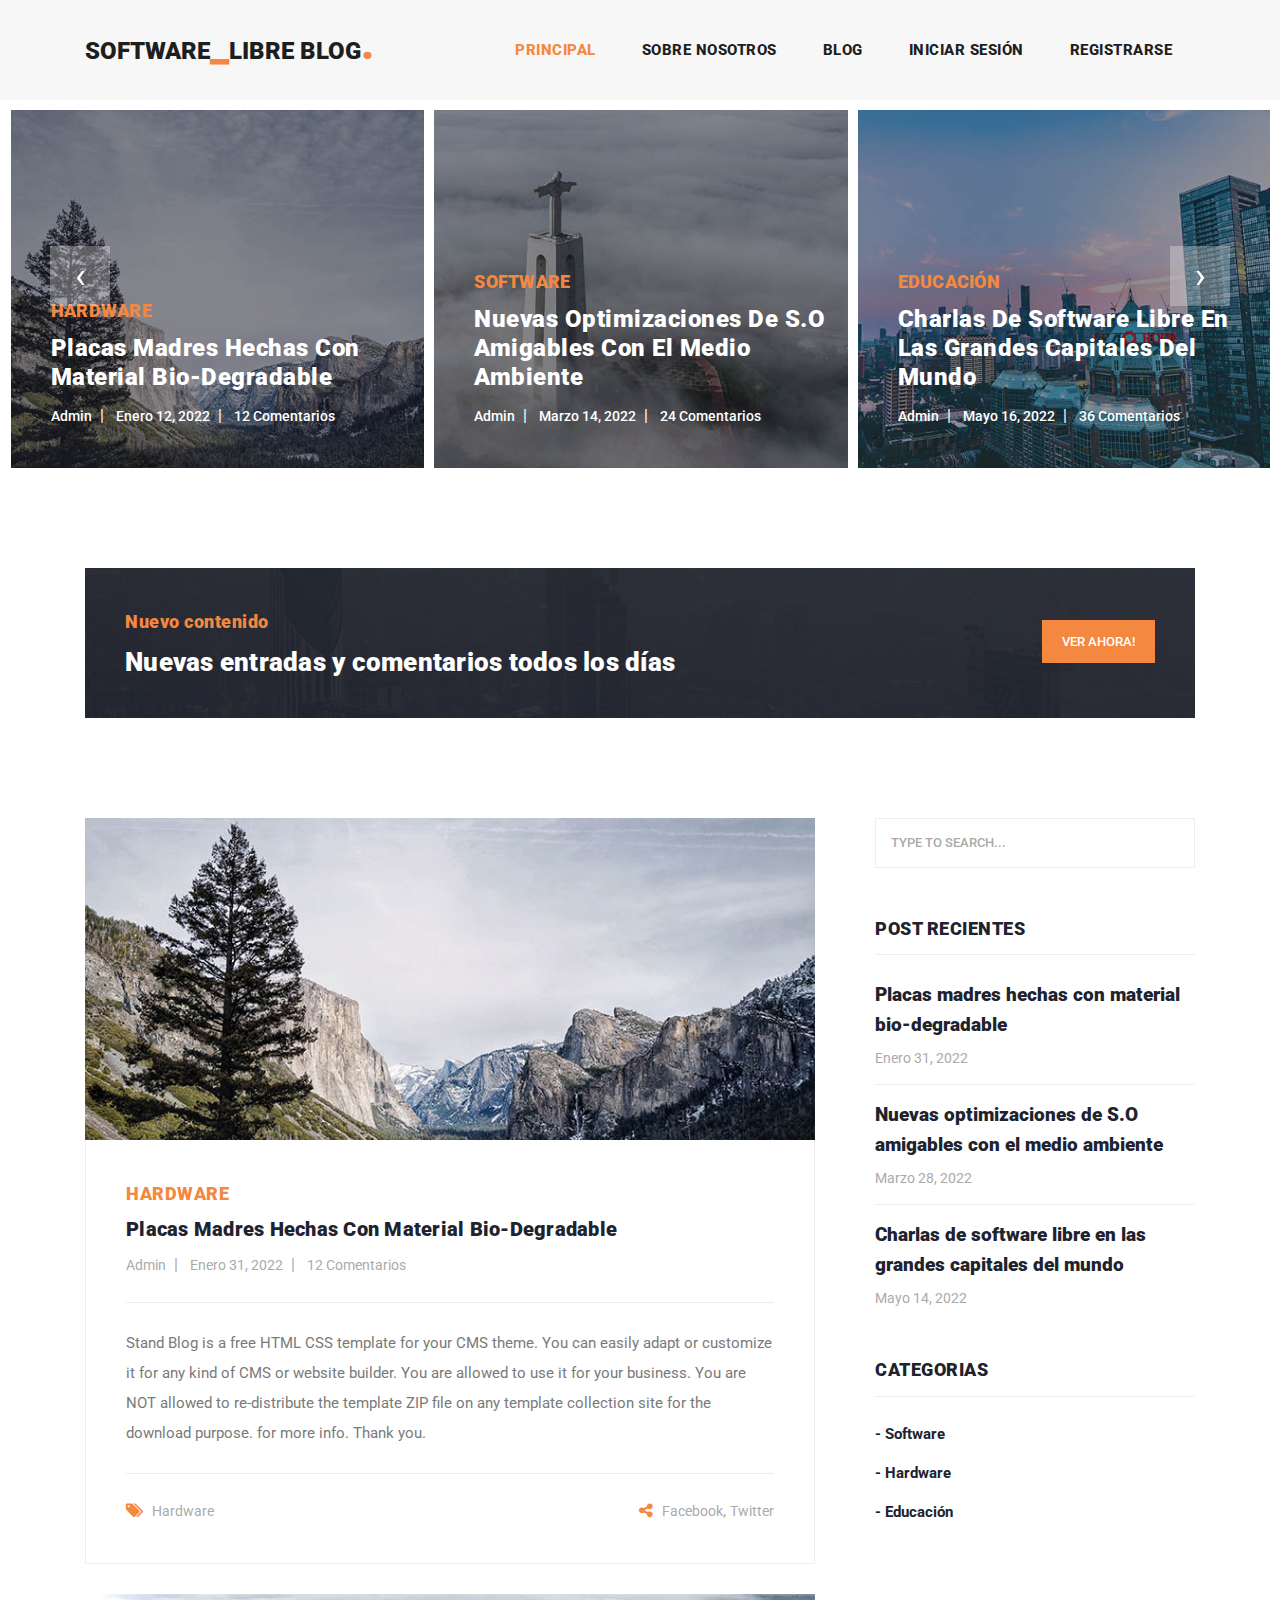
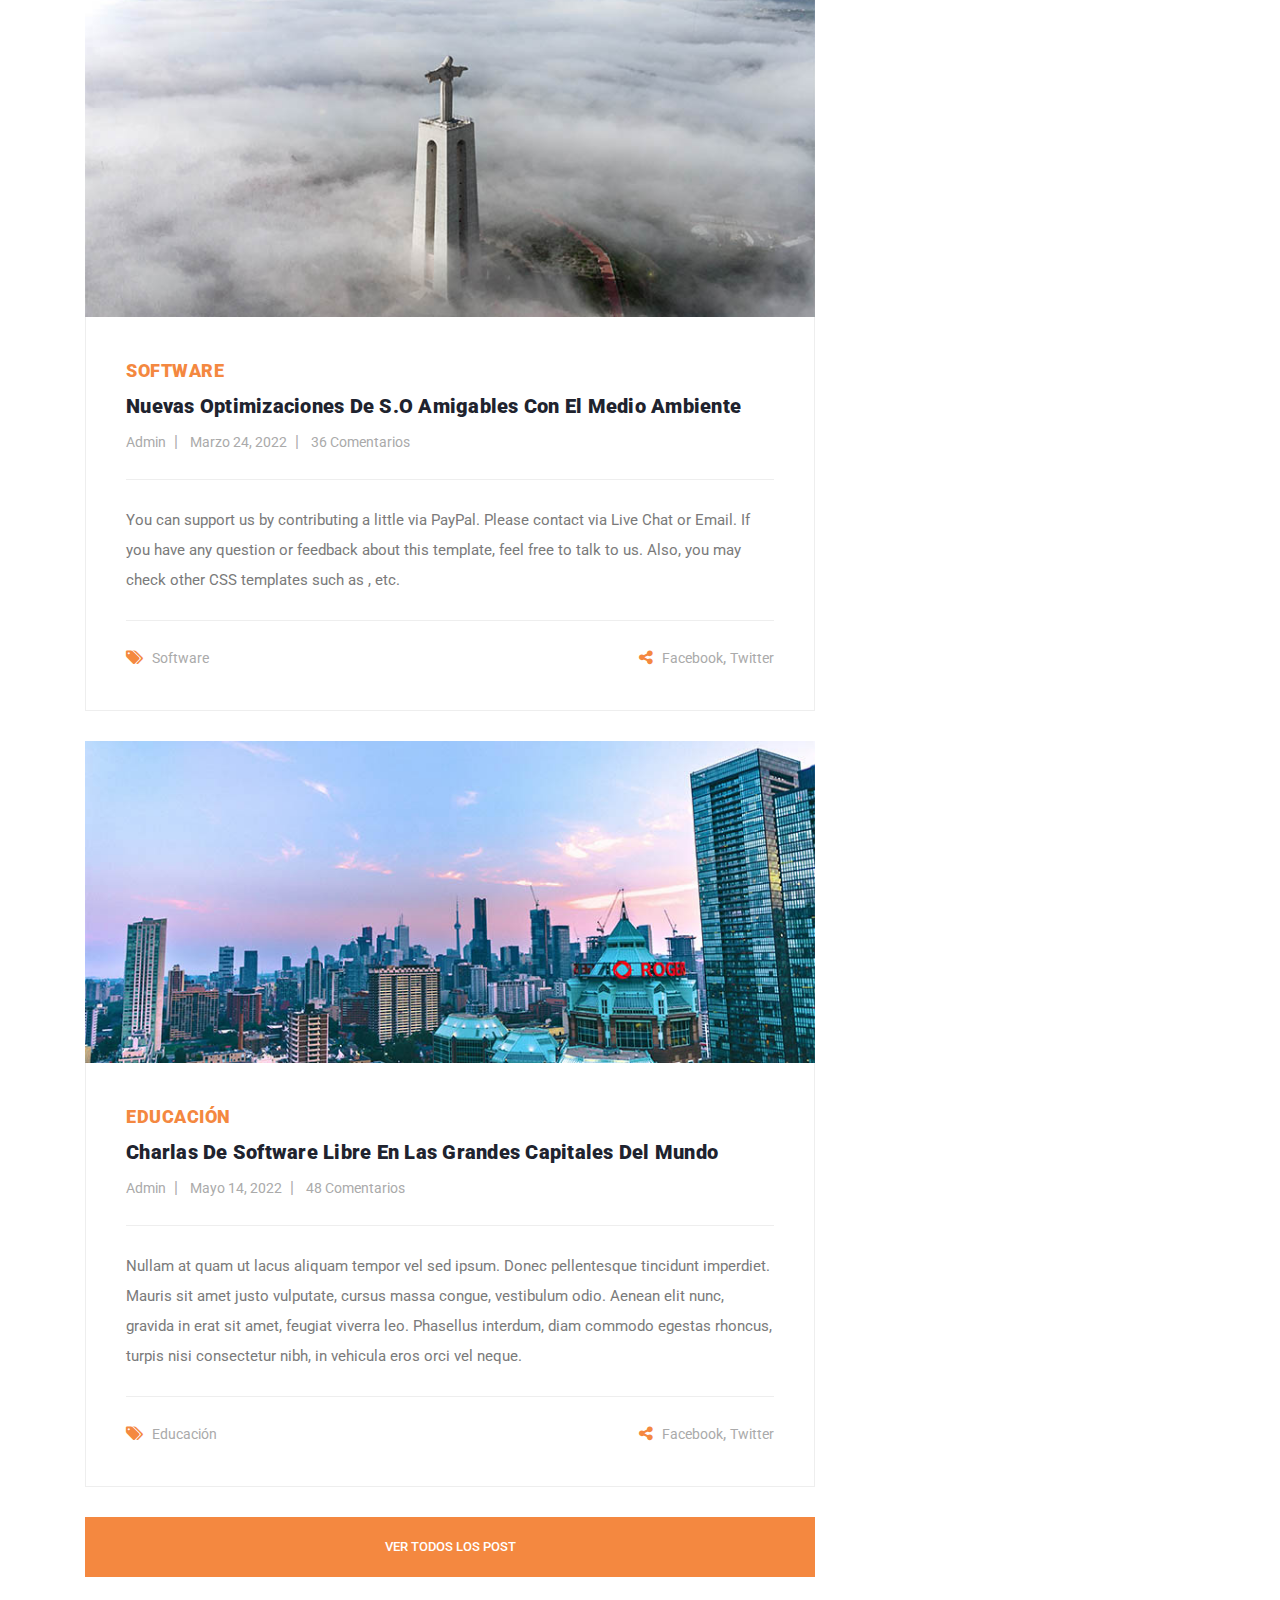
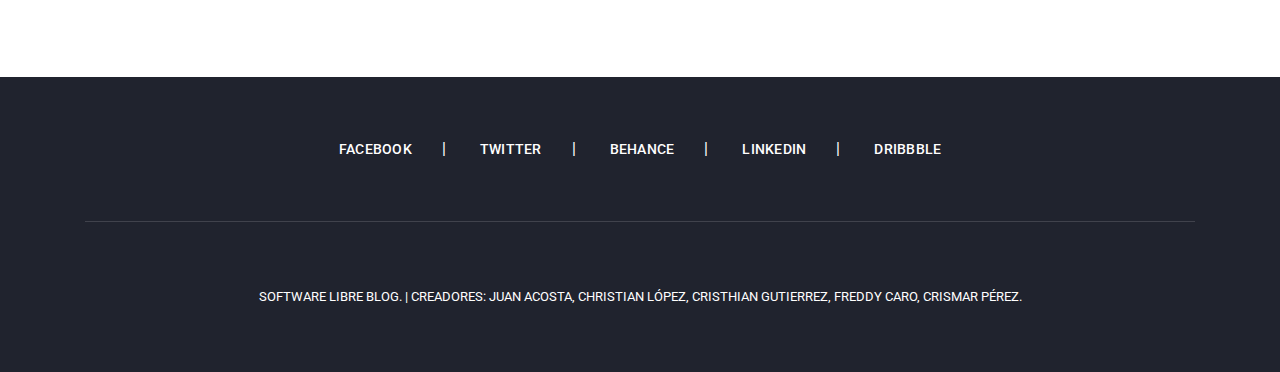
<file: index.html>
<!DOCTYPE html>
<html lang="es">

  <head>

    <meta charset="utf-8">
    <meta name="viewport" content="width=device-width, initial-scale=1, shrink-to-fit=no">
    <meta name="description" content="">
    <meta name="author" content="BLOG SL">
    <link href="https://fonts.googleapis.com/css?family=Roboto:100,100i,300,300i,400,400i,500,500i,700,700i,900,900i&display=swap" rel="stylesheet">

    <title>Software Libre Blog</title>

    <!-- Bootstrap core CSS -->
    <link href="vendor/bootstrap/css/bootstrap.min.css" rel="stylesheet">


    <!-- Additional CSS Files -->
    <link rel="stylesheet" href="assets/css/fontawesome.css">
    <link rel="stylesheet" href="assets/css/templatemo-stand-blog.css">
    <link rel="stylesheet" href="assets/css/owl.css">

  </head>

  <body>

    <!-- ***** Preloader Start ***** -->
    <div id="preloader">
        <div class="jumper">
            <div></div>
            <div></div>
            <div></div>
        </div>
    </div>  
    <!-- ***** Preloader End ***** -->

    <!-- Header -->
    <header class="">
      <nav class="navbar navbar-expand-lg">
        <div class="container">
          <a class="navbar-brand" href="index.html"><h2>Software<em>_</em>Libre Blog<em>.</em></h2></a>
          <button class="navbar-toggler" type="button" data-toggle="collapse" data-target="#navbarResponsive" aria-controls="navbarResponsive" aria-expanded="false" aria-label="Toggle navigation">
            <span class="navbar-toggler-icon"></span>
          </button>
          <div class="collapse navbar-collapse" id="navbarResponsive">
            <ul class="navbar-nav ml-auto">
              <li class="nav-item active">
                <a class="nav-link" href="index.html">Principal
                  <span class="sr-only">(current)</span>
                </a>
              </li> 
              <li class="nav-item">
                <a class="nav-link" href="about.html">Sobre Nosotros</a>
              </li>
              <li class="nav-item">
                <a class="nav-link" href="blog.html">Blog</a>
              </li>
              <li class="nav-item">
                <a class="nav-link" href="login/login.php">Iniciar sesión</a>
              </li>
              <li class="nav-item">
                <a class="nav-link" href="login/registro.php">Registrarse</a>
              </li>
            </ul>
          </div>
        </div>
      </nav>
    </header>

    <!-- Page Content -->
    <!-- Banner Starts Here -->
    <div class="main-banner header-text">
      <div class="container-fluid">
        <div class="owl-banner owl-carousel">
          <div class="item">
            <img src="assets/images/banner-item-01.jpg" alt="">
            <div class="item-content">
              <div class="main-content">
                <div class="meta-category">
                  <span>Hardware</span>
                </div>
                <a href="post-details.html"><h4>Placas madres hechas con material bio-degradable</h4></a>
                <ul class="post-info">
                  <li><a href="#">Admin</a></li>
                  <li><a href="#">Enero 12, 2022</a></li>
                  <li><a href="#">12 Comentarios</a></li>
                </ul>
              </div>
            </div>
          </div>
          <div class="item">
            <img src="assets/images/banner-item-02.jpg" alt="">
            <div class="item-content">
              <div class="main-content">
                <div class="meta-category">
                  <span>Software</span>
                </div>
                <a href="post-details.html"><h4>Nuevas optimizaciones de S.O amigables con el medio ambiente</h4></a>
                <ul class="post-info">
                  <li><a href="#">Admin</a></li>
                  <li><a href="#">Marzo 14, 2022</a></li>
                  <li><a href="#">24 Comentarios</a></li>
                </ul>
              </div>
            </div>
          </div>
          <div class="item">
            <img src="assets/images/banner-item-03.jpg" alt="">
            <div class="item-content">
              <div class="main-content">
                <div class="meta-category">
                  <span>Educación</span>
                </div>
                <a href="post-details.html"><h4>Charlas de software libre en las grandes capitales del mundo</h4></a>
                <ul class="post-info">
                  <li><a href="#">Admin</a></li>
                  <li><a href="#">Mayo 16, 2022</a></li>
                  <li><a href="#">36 Comentarios</a></li>
                </ul>
              </div>
            </div>
          </div> 
          <div class="item">
            <img src="assets/images/banner-item-06.jpg" alt="">
            <div class="item-content">
              <div class="main-content">
                <div class="meta-category">
                  <span>Sistemas</span>
                </div>
                <a href="post-details.html"><h4>Nueva actualización de Linux</h4></a>
                <ul class="post-info">
                  <li><a href="#">Admin</a></li>
                  <li><a href="#">Enero 26, 2023</a></li>
                  <li><a href="#">72 Comentarios</a></li>
                </ul>
              </div>
            </div>
          </div>
        </div>
      </div>
    </div>
    <!-- Banner Ends Here -->

    <section class="call-to-action">
      <div class="container">
        <div class="row">
          <div class="col-lg-12">
            <div class="main-content">
              <div class="row">
                <div class="col-lg-8">
                  <span>Nuevo contenido</span>
                  <h4>Nuevas entradas y comentarios todos los días</h4>
                </div>
                <div class="col-lg-4">
                  <div class="main-button">
                    <a rel="nofollow" href="blog.html" target="_parent">Ver ahora!</a>
                  </div>
                </div>
              </div>
            </div>
          </div>
        </div>
      </div>
    </section>


    <section class="blog-posts">
      <div class="container">
        <div class="row">
          <div class="col-lg-8">
            <div class="all-blog-posts">
              <div class="row">
                <div class="col-lg-12">
                  <div class="blog-post">
                    <div class="blog-thumb">
                      <img src="assets/images/blog-post-01.jpg" alt="">
                    </div>
                    <div class="down-content">
                      <span>Hardware</span>
                      <a href="post-details.html"><h4>Placas madres hechas con material bio-degradable</h4></a>
                      <ul class="post-info">
                        <li><a href="#">Admin</a></li>
                        <li><a href="#">Enero 31, 2022</a></li>
                        <li><a href="#">12 Comentarios</a></li>
                      </ul>
                      <p>Stand Blog is a free HTML CSS template for your CMS theme. You can easily adapt or customize it for any kind of CMS or website builder. You are allowed to use it for your business. You are NOT allowed to re-distribute the template ZIP file on any template collection site for the download purpose. for more info. Thank you.</p>
                      <div class="post-options">
                        <div class="row">
                          <div class="col-6">
                            <ul class="post-tags">
                              <li><i class="fa fa-tags"></i></li>
                              <li><a href="#">Hardware</a></li>
                            </ul>
                          </div>
                          <div class="col-6">
                            <ul class="post-share">
                              <li><i class="fa fa-share-alt"></i></li>
                              <li><a href="#">Facebook</a>,</li>
                              <li><a href="#"> Twitter</a></li>
                            </ul>
                          </div>
                        </div>
                      </div>
                    </div>
                  </div>
                </div>
                <div class="col-lg-12">
                  <div class="blog-post">
                    <div class="blog-thumb">
                      <img src="assets/images/blog-post-02.jpg" alt="">
                    </div>
                    <div class="down-content">
                      <span>Software</span>
                      <a href="post-details.html"><h4>Nuevas optimizaciones de S.O amigables con el medio ambiente</h4></a>
                      <ul class="post-info">
                        <li><a href="#">Admin</a></li>
                        <li><a href="#">Marzo 24, 2022</a></li>
                        <li><a href="#">36 Comentarios</a></li>
                      </ul>
                      <p>You can support us by contributing a little via PayPal. Please contact via Live Chat or Email. If you have any question or feedback about this template, feel free to talk to us. Also, you may check other CSS templates such as , etc.</p>
                      <div class="post-options">
                        <div class="row">
                          <div class="col-6">
                            <ul class="post-tags">
                              <li><i class="fa fa-tags"></i></li>
                              <li><a href="#">Software</a></li>
                            </ul>
                          </div>
                          <div class="col-6">
                            <ul class="post-share">
                              <li><i class="fa fa-share-alt"></i></li>
                              <li><a href="#">Facebook</a>,</li>
                              <li><a href="#">Twitter</a></li>
                            </ul>
                          </div>
                        </div>
                      </div>
                    </div>
                  </div>
                </div>
                <div class="col-lg-12">
                  <div class="blog-post">
                    <div class="blog-thumb">
                      <img src="assets/images/blog-post-03.jpg" alt="">
                    </div>
                    <div class="down-content">
                      <span>Educación</span>
                      <a href="post-details.html"><h4>Charlas de software libre en las grandes capitales del mundo</h4></a>
                      <ul class="post-info">
                        <li><a href="#">Admin</a></li>
                        <li><a href="#">Mayo 14, 2022</a></li>
                        <li><a href="#">48 Comentarios</a></li>
                      </ul>
                      <p>Nullam at quam ut lacus aliquam tempor vel sed ipsum. Donec pellentesque tincidunt imperdiet. Mauris sit amet justo vulputate, cursus massa congue, vestibulum odio. Aenean elit nunc, gravida in erat sit amet, feugiat viverra leo. Phasellus interdum, diam commodo egestas rhoncus, turpis nisi consectetur nibh, in vehicula eros orci vel neque.</p>
                      <div class="post-options">
                        <div class="row">
                          <div class="col-6">
                            <ul class="post-tags">
                              <li><i class="fa fa-tags"></i></li>
                              <li><a href="#">Educación</a></li>
                            </ul>
                          </div>
                          <div class="col-6">
                            <ul class="post-share">
                              <li><i class="fa fa-share-alt"></i></li>
                              <li><a href="#">Facebook</a>,</li>
                              <li><a href="#">Twitter</a></li>
                            </ul>
                          </div>
                        </div>
                      </div>
                    </div>
                  </div>
                </div>
                <div class="col-lg-12">
                  <div class="main-button">
                    <a href="blog.html">Ver todos los post</a>
                  </div>
                </div>
              </div>
            </div>
          </div>
          <div class="col-lg-4">
            <div class="sidebar">
              <div class="row">
                <div class="col-lg-12">
                  <div class="sidebar-item search">
                    <form id="search_form" name="gs" method="GET" action="#">
                      <input type="text" name="q" class="searchText" placeholder="type to search..." autocomplete="on">
                    </form>
                  </div>
                </div>
                <div class="col-lg-12">
                  <div class="sidebar-item recent-posts">
                    <div class="sidebar-heading">
                      <h2>Post Recientes</h2>
                    </div>
                    <div class="content">
                      <ul>
                        <li><a href="post-details.html">
                          <h5>Placas madres hechas con material bio-degradable</h5>
                          <span>Enero 31, 2022</span>
                        </a></li>
                        <li><a href="post-details.html">
                          <h5>Nuevas optimizaciones de S.O amigables con el medio ambiente</h5>
                          <span>Marzo 28, 2022</span>
                        </a></li>
                        <li><a href="post-details.html">
                          <h5>Charlas de software libre en las grandes capitales del mundo</h5>
                          <span>Mayo 14, 2022</span>
                        </a></li>
                      </ul>
                    </div>
                  </div>
                </div>
                <div class="col-lg-12">
                  <div class="sidebar-item categories">
                    <div class="sidebar-heading">
                      <h2>Categorias</h2>
                    </div>
                    <div class="content">
                      <ul>
                        <li><a href="#">- Software</a></li>
                        <li><a href="#">- Hardware</a></li>
                        <li><a href="#">- Educación</a></li>
                      </ul>
                    </div>
                  </div>
                </div>
                
              </div>
            </div>
          </div>
        </div>
      </div>
    </section>

    
    <footer>
      <div class="container">
        <div class="row">
          <div class="col-lg-12">
            <ul class="social-icons">
              <li><a href="#">Facebook</a></li>
              <li><a href="#">Twitter</a></li>
              <li><a href="#">Behance</a></li>
              <li><a href="#">Linkedin</a></li>
              <li><a href="#">Dribbble</a></li>
            </ul>
          </div>
          <div class="col-lg-12">
            <div class="copyright-text">
              <p>Software Libre Blog.
                    
                | Creadores: Juan Acosta, Christian López, Cristhian Gutierrez, Freddy Caro, Crismar Pérez.</a></p>
            </div>
          </div>
        </div>
      </div>
    </footer>

    <!-- Bootstrap core JavaScript -->
    <script src="vendor/jquery/jquery.min.js"></script>
    <script src="vendor/bootstrap/js/bootstrap.bundle.min.js"></script>

    <!-- Additional Scripts -->
    <script src="assets/js/custom.js"></script>
    <script src="assets/js/owl.js"></script>
    <script src="assets/js/slick.js"></script>
    <script src="assets/js/isotope.js"></script>
    <script src="assets/js/accordions.js"></script>

    <script language = "text/Javascript"> 
      cleared[0] = cleared[1] = cleared[2] = 0; //set a cleared flag for each field
      function clearField(t){                   //declaring the array outside of the
      if(! cleared[t.id]){                      // function makes it static and global
          cleared[t.id] = 1;  // you could use true and false, but that's more typing
          t.value='';         // with more chance of typos
          t.style.color='#fff';
          }
      }
    </script>

  </body>
</html>
</file>
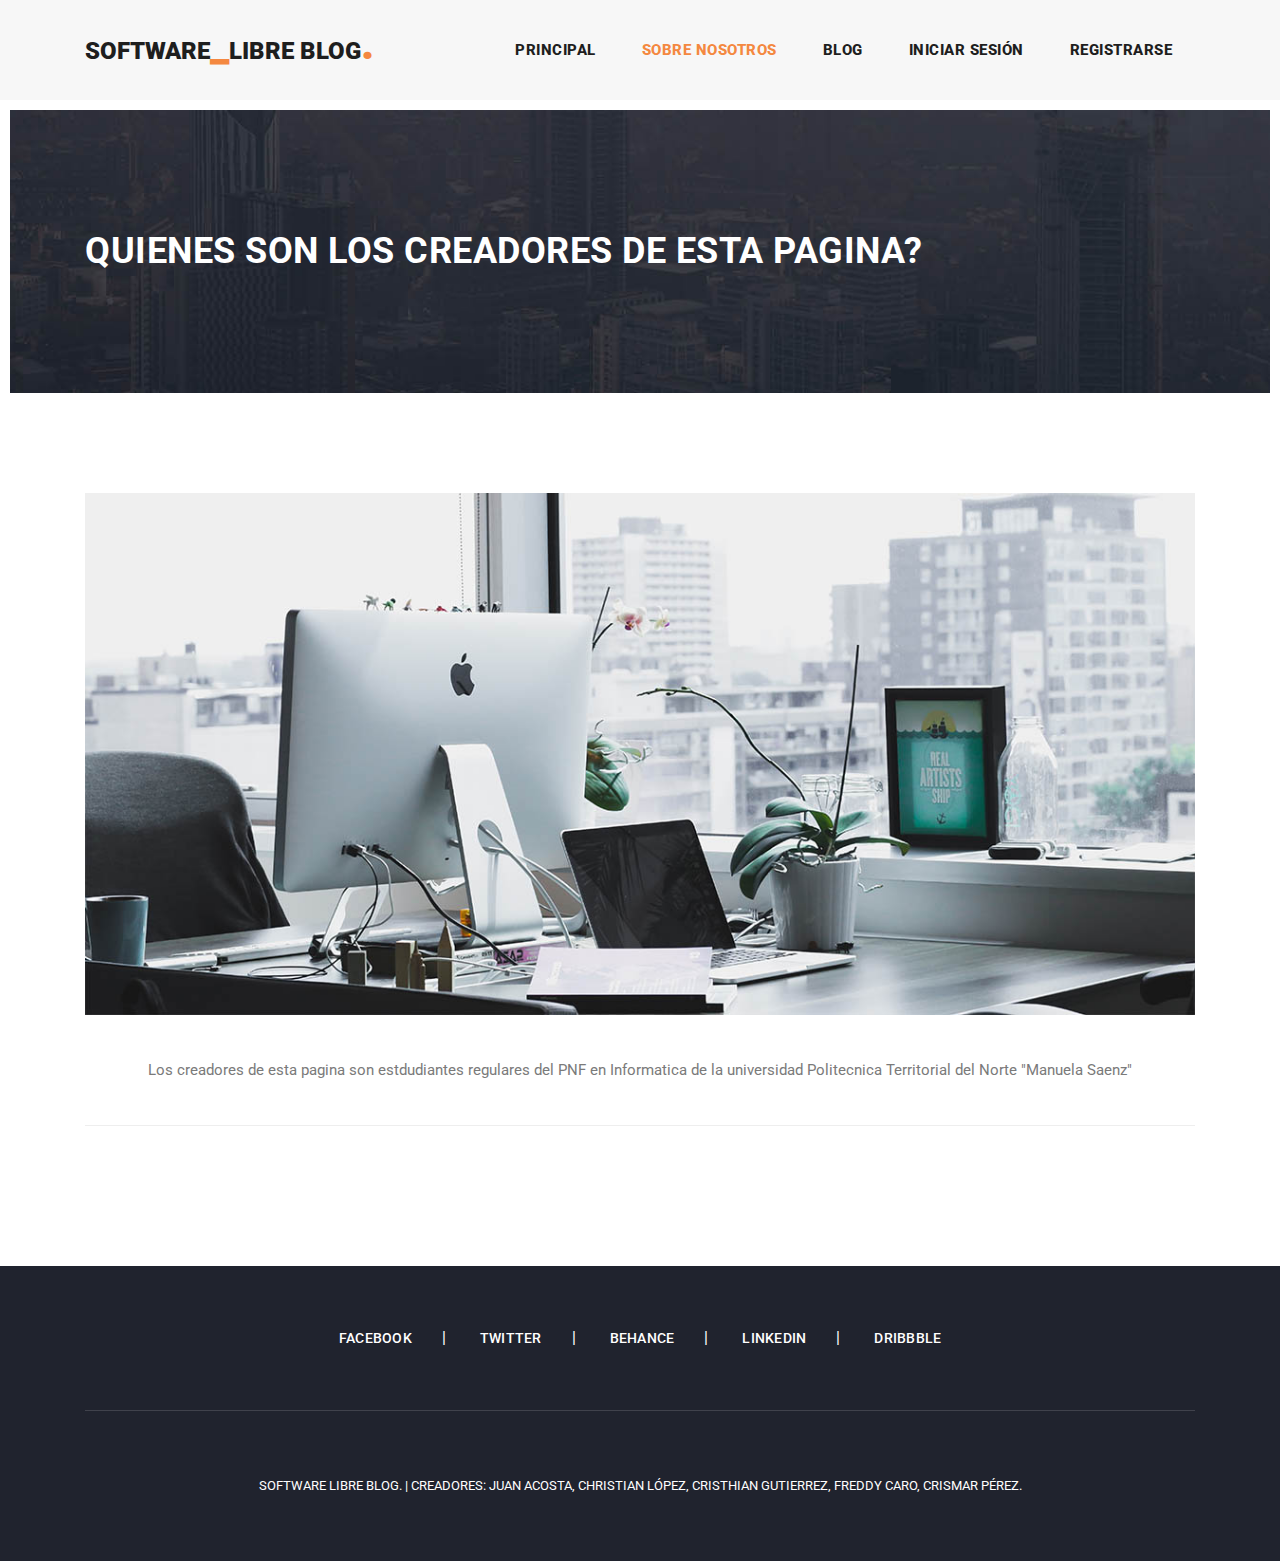
<file: about.html>
<!DOCTYPE html>
<html lang="en">

  <head>

    <meta charset="utf-8">
    <meta name="viewport" content="width=device-width, initial-scale=1, shrink-to-fit=no">
    <meta name="description" content="">
    <meta name="author" content="BLOG SL">
    <link href="https://fonts.googleapis.com/css?family=Roboto:100,100i,300,300i,400,400i,500,500i,700,700i,900,900i&display=swap" rel="stylesheet">

    <title>Blog software libre</title>

    <!-- Bootstrap core CSS -->
    <link href="vendor/bootstrap/css/bootstrap.min.css" rel="stylesheet">


    <!-- Additional CSS Files -->
    <link rel="stylesheet" href="assets/css/fontawesome.css">
    <link rel="stylesheet" href="assets/css/templatemo-stand-blog.css">
    <link rel="stylesheet" href="assets/css/owl.css">

  </head>

  <body>

    <!-- ***** Preloader Start ***** -->
    <div id="preloader">
        <div class="jumper">
            <div></div>
            <div></div>
            <div></div>
        </div>
    </div>  
    <!-- ***** Preloader End ***** -->

    <!-- Header -->
    <header class="">
      <nav class="navbar navbar-expand-lg">
        <div class="container">
          <a class="navbar-brand" href="index.html"><h2>Software<em>_</em>Libre Blog<em>.</em></h2></a>
          <button class="navbar-toggler" type="button" data-toggle="collapse" data-target="#navbarResponsive" aria-controls="navbarResponsive" aria-expanded="false" aria-label="Toggle navigation">
            <span class="navbar-toggler-icon"></span>
          </button>
          <div class="collapse navbar-collapse" id="navbarResponsive">
            <ul class="navbar-nav ml-auto">
              <li class="nav-item">
                <a class="nav-link" href="index.html">Principal
                  <span class="sr-only">(current)</span>
                </a>
              </li> 
              <li class="nav-item active">
                <a class="nav-link" href="about.html">Sobre Nosotros</a>
              </li>
              <li class="nav-item">
                <a class="nav-link" href="blog.html">Blog</a>
              </li>
              <li class="nav-item">
                <a class="nav-link" href="login/login.html">Iniciar sesión</a>
              </li>
              <li class="nav-item">
                <a class="nav-link" href="login/registro.php">Registrarse</a>
              </li>
            </ul>
          </div>
        </div>
      </nav>
    </header>

    <!-- Page Content -->
    <!-- Banner Starts Here -->
    <div class="heading-page header-text">
      <section class="page-heading">
        <div class="container">
          <div class="row">
            <div class="col-lg-12">
              <div class="text-content">
      
                <h2>Quienes son los creadores de esta pagina?</h2>
              </div>
            </div>
          </div>
        </div>
      </section>
    </div>
    
    <!-- Banner Ends Here -->


    <section class="about-us">
      <div class="container">
      	
        <div class="row">
          <div class="col-lg-12">
            <img src="assets/images/about-us.jpg" alt="">
            <p> Los creadores de esta pagina son estdudiantes regulares del PNF en Informatica de la universidad Politecnica Territorial del Norte "Manuela Saenz"</p>
          </div>
        </div>
        
  
    
    </section>

    
    <footer>
      <div class="container">
        <div class="row">
          <div class="col-lg-12">
            <ul class="social-icons">
              <li><a href="#">Facebook</a></li>
              <li><a href="#">Twitter</a></li>
              <li><a href="#">Behance</a></li>
              <li><a href="#">Linkedin</a></li>
              <li><a href="#">Dribbble</a></li>
            </ul>
          </div>
          <div class="col-lg-12">
            <div class="copyright-text">
              <p>Software Libre Blog.
                    
                | Creadores: Juan Acosta, Christian López, Cristhian Gutierrez, Freddy Caro, Crismar Pérez.</a></p>
            </div>
          </div>
        </div>
      </div>
    </footer>

    <!-- Bootstrap core JavaScript -->
    <script src="vendor/jquery/jquery.min.js"></script>
    <script src="vendor/bootstrap/js/bootstrap.bundle.min.js"></script>

    <!-- Additional Scripts -->
    <script src="assets/js/custom.js"></script>
    <script src="assets/js/owl.js"></script>
    <script src="assets/js/slick.js"></script>
    <script src="assets/js/isotope.js"></script>
    <script src="assets/js/accordions.js"></script>

    <script language = "text/Javascript"> 
      cleared[0] = cleared[1] = cleared[2] = 0; //set a cleared flag for each field
      function clearField(t){                   //declaring the array outside of the
      if(! cleared[t.id]){                      // function makes it static and global
          cleared[t.id] = 1;  // you could use true and false, but that's more typing
          t.value='';         // with more chance of typos
          t.style.color='#fff';
          }
      }
    </script>

  </body>
</html>
</file>
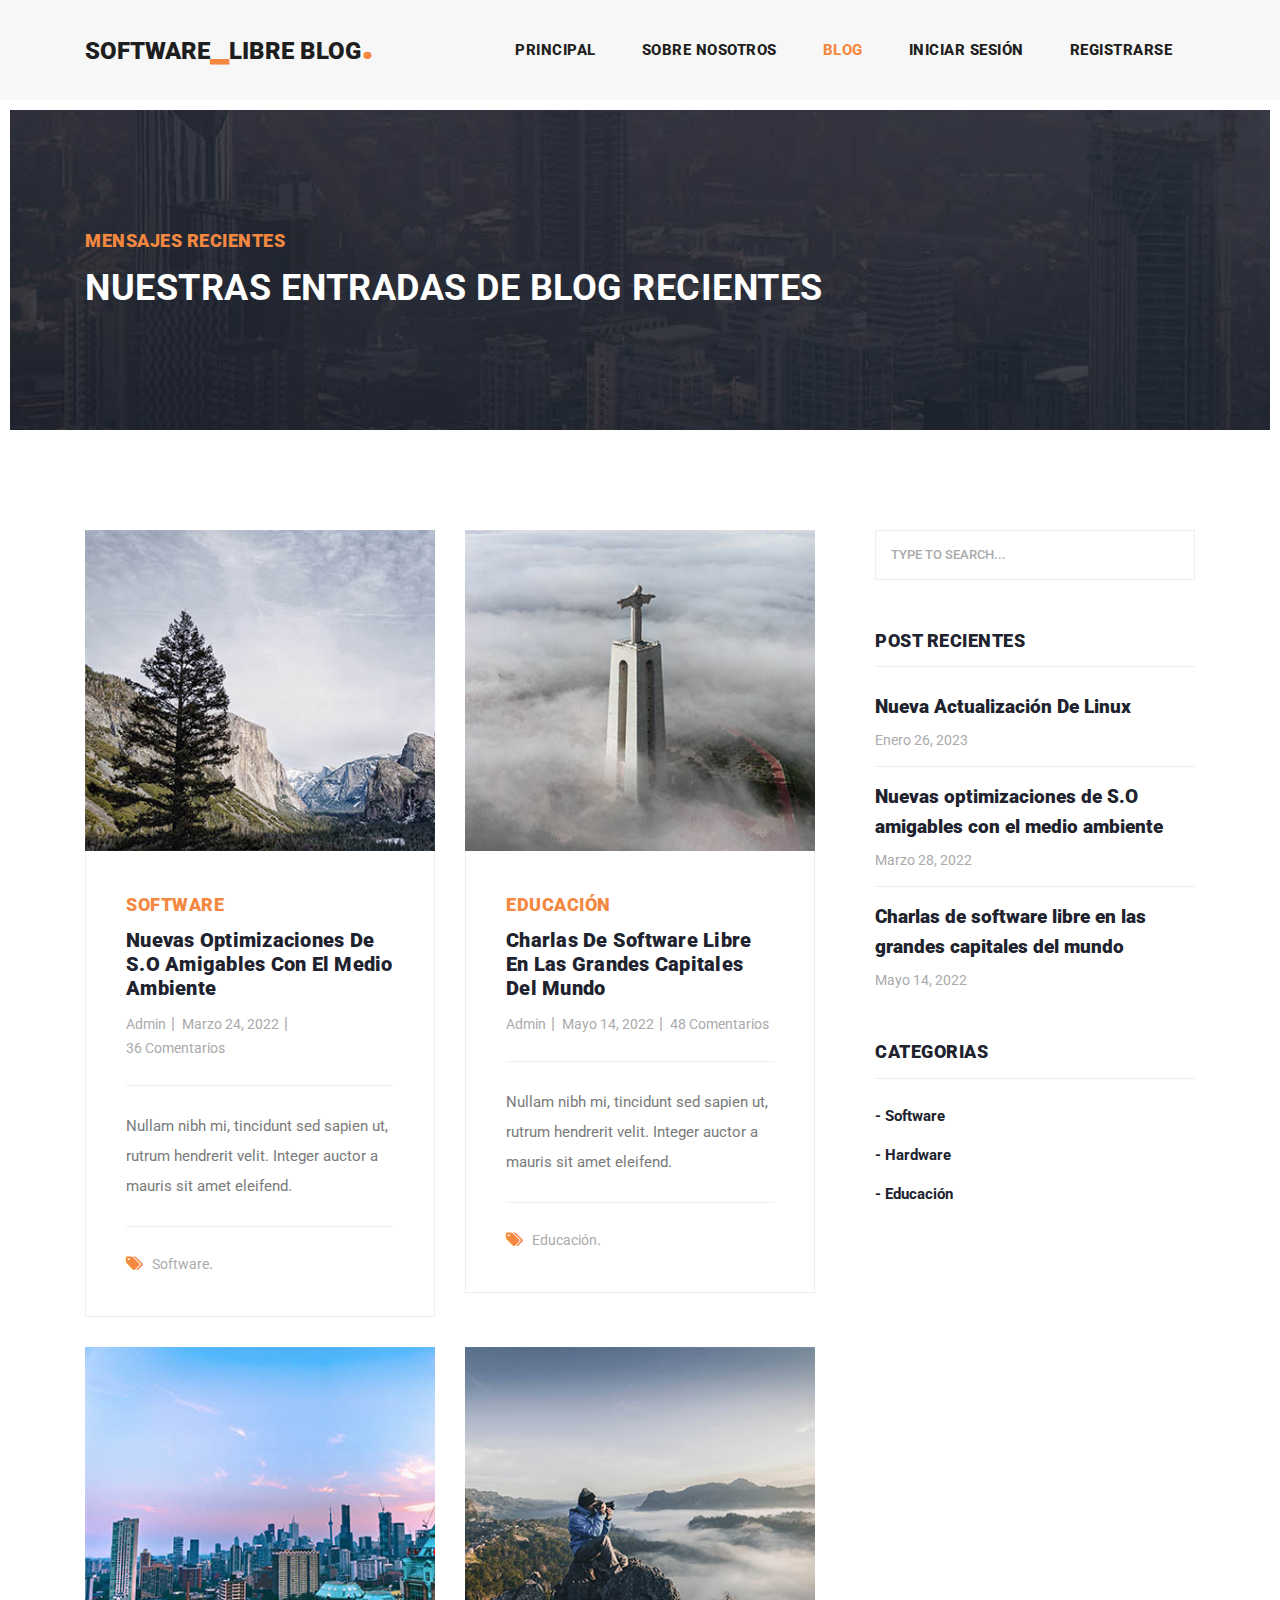
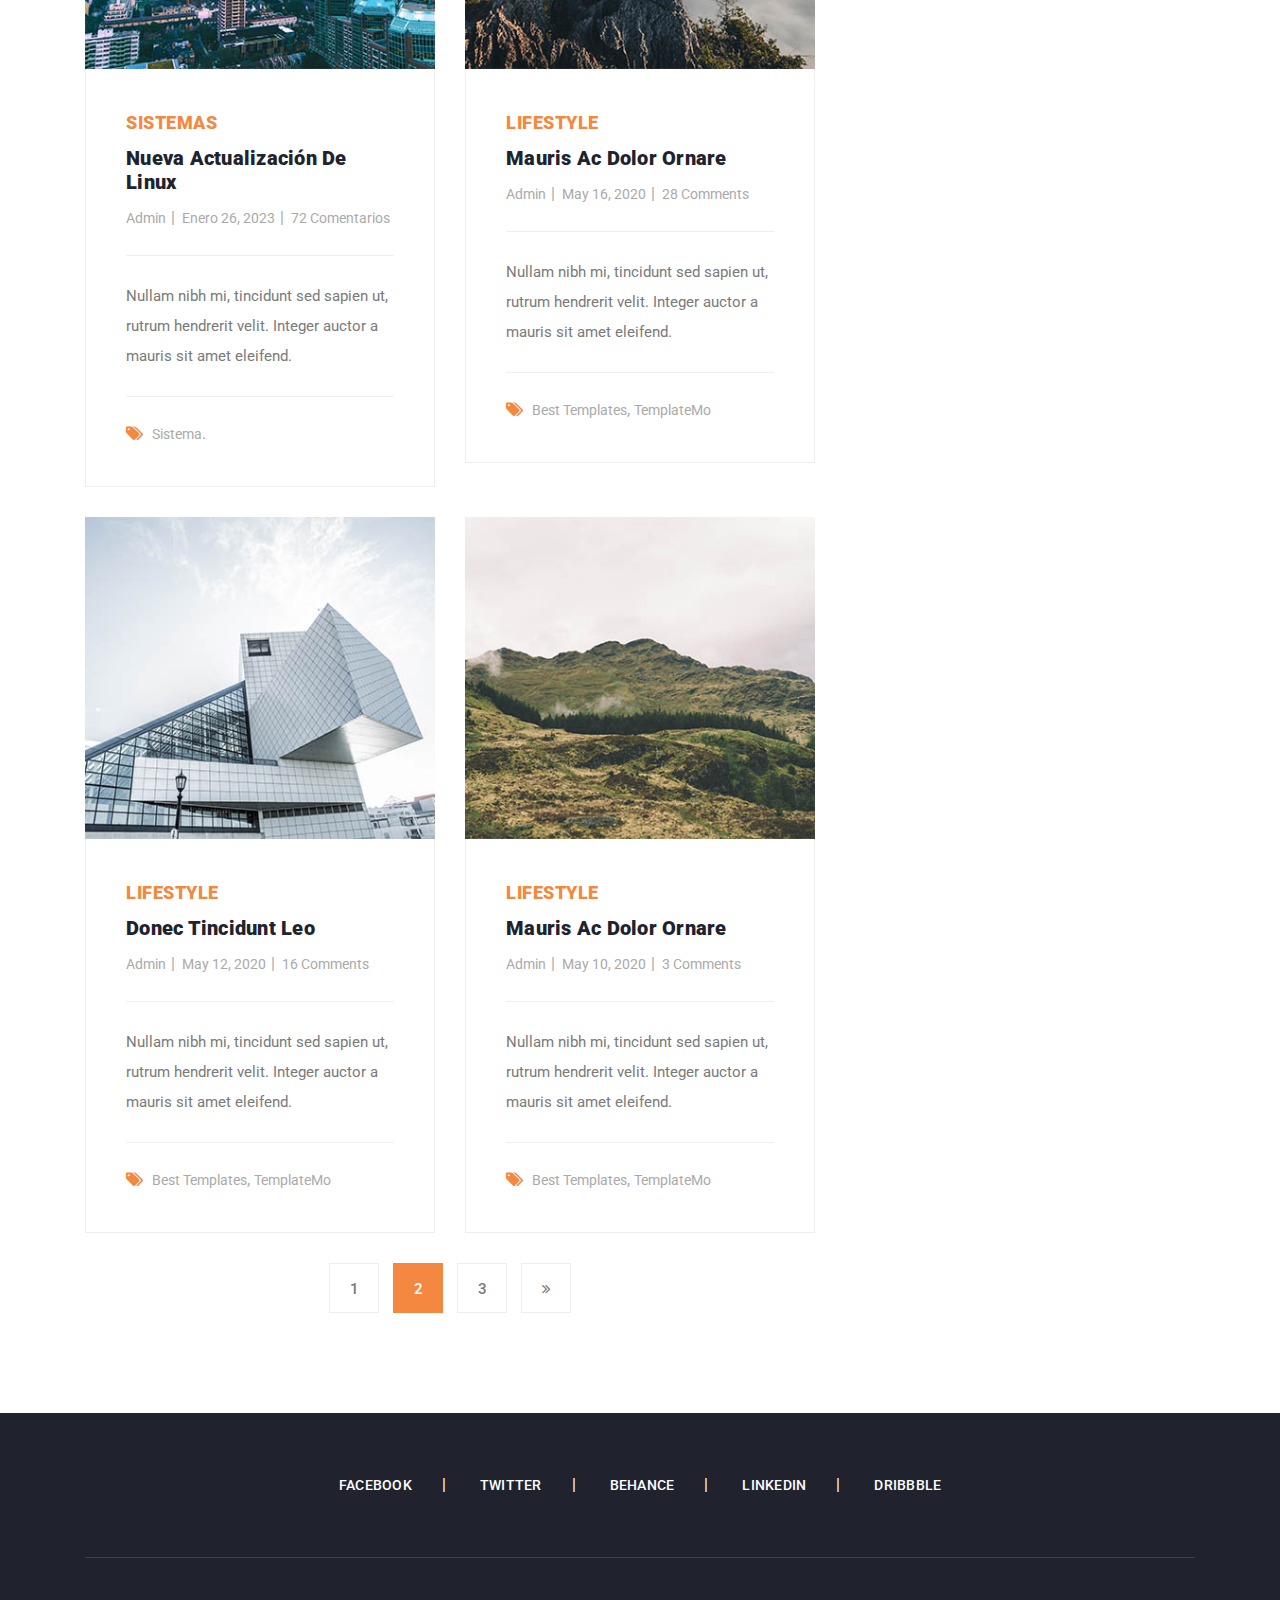
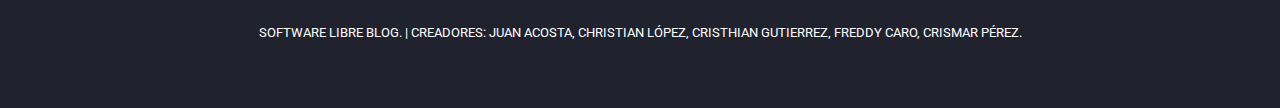
<file: blog.html>
<!DOCTYPE html>
<html lang="en">

  <head>

    <meta charset="utf-8">
    <meta name="viewport" content="width=device-width, initial-scale=1, shrink-to-fit=no">
    <meta name="description" content="">
    <meta name="author" content="">
    <link href="https://fonts.googleapis.com/css?family=Roboto:100,100i,300,300i,400,400i,500,500i,700,700i,900,900i&display=swap" rel="stylesheet">

    <title>Publicaciones Del Blog</title>

    <!-- Bootstrap core CSS -->
    <link href="vendor/bootstrap/css/bootstrap.min.css" rel="stylesheet">


    <!-- Additional CSS Files -->
    <link rel="stylesheet" href="assets/css/fontawesome.css">
    <link rel="stylesheet" href="assets/css/templatemo-stand-blog.css">
    <link rel="stylesheet" href="assets/css/owl.css">

  </head>

  <body>

    <!-- ***** Preloader Start ***** -->
    <div id="preloader">
        <div class="jumper">
            <div></div>
            <div></div>
            <div></div>
        </div>
    </div>  
    <!-- ***** Preloader End ***** -->

    <!-- Header -->
    <header class="">
      <nav class="navbar navbar-expand-lg">
        <div class="container">
          <a class="navbar-brand" href="index.html"><h2>Software<em>_</em>Libre Blog<em>.</em></h2></a>
          <button class="navbar-toggler" type="button" data-toggle="collapse" data-target="#navbarResponsive" aria-controls="navbarResponsive" aria-expanded="false" aria-label="Toggle navigation">
            <span class="navbar-toggler-icon"></span>
          </button>
          <div class="collapse navbar-collapse" id="navbarResponsive">
            <ul class="navbar-nav ml-auto">
              <li class="nav-item">
                <a class="nav-link" href="index.html">Principal
                  
                </a>
              </li> 
              <li class="nav-item">
                <a class="nav-link" href="about.html">Sobre Nosotros</a>
              </li>
              <li class="nav-item active">
                <a class="nav-link" href="blog.html">Blog</a>
                <span class="sr-only">(current)</span>
              </li>
              <li class="nav-item">
                <a class="nav-link" href="login/login.html">Iniciar sesión</a>
              </li>
              <li class="nav-item">
                <a class="nav-link" href="login/registro.php">Registrarse</a>
              </li>
            </ul>
          </div>
        </div>
      </nav>
    </header>

    <!-- Page Content -->
    <!-- Banner Starts Here -->
    <div class="heading-page header-text">
      <section class="page-heading">
        <div class="container">
          <div class="row">
            <div class="col-lg-12">
              <div class="text-content">
                <h4>Mensajes Recientes</h4>
                <h2>NUESTRAS ENTRADAS DE BLOG RECIENTES</h2>
              </div>
            </div>
          </div>
        </div>
      </section>
    </div>
    

    <section class="blog-posts grid-system">
      <div class="container">
        <div class="row">
          <div class="col-lg-8">
            <div class="all-blog-posts">
              <div class="row">
                <div class="col-lg-6">
                  <div class="blog-post">
                    <div class="blog-thumb">
                      <img src="assets/images/blog-thumb-01.jpg" alt="">
                    </div>
                    <div class="down-content">
                      <span>SOFTWARE</span>
                      <a href="post-details.html"><h4>Nuevas Optimizaciones De S.O Amigables Con El Medio Ambiente</h4></a>
                      <ul class="post-info">
                        <li><a href="#">Admin</a></li>
                        <li><a href="#">Marzo 24, 2022</a></li>
                        <li><a href="#">36  Comentarios</a></li>
                      </ul>
                      <p>Nullam nibh mi, tincidunt sed sapien ut, rutrum hendrerit velit. Integer auctor a mauris sit amet eleifend.</p>
                      <div class="post-options">
                        <div class="row">
                          <div class="col-lg-12">
                            <ul class="post-tags">
                              <li><i class="fa fa-tags"></i></li>
                              <li><a href="#">Software</a>.</li>
                            </ul>
                          </div>
                        </div>
                      </div>
                    </div>
                  </div>
                </div>
                <div class="col-lg-6">
                  <div class="blog-post">
                    <div class="blog-thumb">
                      <img src="assets/images/blog-thumb-02.jpg" alt="">
                    </div>
                    <div class="down-content">
                      <span>EDUCACIÓN</span>
                      <a href="post-details.html"><h4>Charlas De Software Libre En Las Grandes Capitales Del Mundo</h4></a>
                      <ul class="post-info">
                        <li><a href="#">Admin</a></li>
                        <li><a href="#"> Mayo 14, 2022</a></li>
                        <li><a href="#"> 48 Comentarios</a></li>
                      </ul>
                      <p>Nullam nibh mi, tincidunt sed sapien ut, rutrum hendrerit velit. Integer auctor a mauris sit amet eleifend.</p>
                      <div class="post-options">
                        <div class="row">
                          <div class="col-lg-12">
                            <ul class="post-tags">
                              <li><i class="fa fa-tags"></i></li>
                              <li><a href="#">Educación</a>.</li>
                            </ul>
                          </div>
                        </div>
                      </div>
                    </div>
                  </div>
                </div>
                <div class="col-lg-6">
                  <div class="blog-post">
                    <div class="blog-thumb">
                      <img src="assets/images/blog-thumb-03.jpg" alt="">
                    </div>
                    <div class="down-content">
                      <span>SISTEMAS</span>
                      <a href="post-details.html"><h4>Nueva Actualización De Linux</h4></a>
                      <ul class="post-info">
                        <li><a href="#">Admin</a></li>
                        <li><a href="#">Enero 26, 2023</a></li>
                        <li><a href="#">72  Comentarios</a></li>
                      </ul>
                      <p>Nullam nibh mi, tincidunt sed sapien ut, rutrum hendrerit velit. Integer auctor a mauris sit amet eleifend.</p>
                      <div class="post-options">
                        <div class="row">
                          <div class="col-lg-12">
                            <ul class="post-tags">
                              <li><i class="fa fa-tags"></i></li>
                              <li><a href="#">Sistema</a>.</li>                           
                            </ul>
                          </div>
                        </div>
                      </div>
                    </div>
                  </div>
                </div>
                <div class="col-lg-6">
                  <div class="blog-post">
                    <div class="blog-thumb">
                      <img src="assets/images/blog-thumb-04.jpg" alt="">
                    </div>
                    <div class="down-content">
                      <span>Lifestyle</span>
                      <a href="post-details.html"><h4>Mauris ac dolor ornare</h4></a>
                      <ul class="post-info">
                        <li><a href="#">Admin</a></li>
                        <li><a href="#">May 16, 2020</a></li>
                        <li><a href="#">28 Comments</a></li>
                      </ul>
                      <p>Nullam nibh mi, tincidunt sed sapien ut, rutrum hendrerit velit. Integer auctor a mauris sit amet eleifend.</p>
                      <div class="post-options">
                        <div class="row">
                          <div class="col-lg-12">
                            <ul class="post-tags">
                              <li><i class="fa fa-tags"></i></li>
                              <li><a href="#">Best Templates</a>,</li>
                              <li><a href="#">TemplateMo</a></li>
                            </ul>
                          </div>
                        </div>
                      </div>
                    </div>
                  </div>
                </div>
                <div class="col-lg-6">
                  <div class="blog-post">
                    <div class="blog-thumb">
                      <img src="assets/images/blog-thumb-05.jpg" alt="">
                    </div>
                    <div class="down-content">
                      <span>Lifestyle</span>
                      <a href="post-details.html"><h4>Donec tincidunt leo</h4></a>
                      <ul class="post-info">
                        <li><a href="#">Admin</a></li>
                        <li><a href="#">May 12, 2020</a></li>
                        <li><a href="#">16 Comments</a></li>
                      </ul>
                      <p>Nullam nibh mi, tincidunt sed sapien ut, rutrum hendrerit velit. Integer auctor a mauris sit amet eleifend.</p>
                      <div class="post-options">
                        <div class="row">
                          <div class="col-lg-12">
                            <ul class="post-tags">
                              <li><i class="fa fa-tags"></i></li>
                              <li><a href="#">Best Templates</a>,</li>
                              <li><a href="#">TemplateMo</a></li>
                            </ul>
                          </div>
                        </div>
                      </div>
                    </div>
                  </div>
                </div>
                <div class="col-lg-6">
                  <div class="blog-post">
                    <div class="blog-thumb">
                      <img src="assets/images/blog-thumb-06.jpg" alt="">
                    </div>
                    <div class="down-content">
                      <span>Lifestyle</span>
                      <a href="post-details.html"><h4>Mauris ac dolor ornare</h4></a>
                      <ul class="post-info">
                        <li><a href="#">Admin</a></li>
                        <li><a href="#">May 10, 2020</a></li>
                        <li><a href="#">3 Comments</a></li>
                      </ul>
                      <p>Nullam nibh mi, tincidunt sed sapien ut, rutrum hendrerit velit. Integer auctor a mauris sit amet eleifend.</p>
                      <div class="post-options">
                        <div class="row">
                          <div class="col-lg-12">
                            <ul class="post-tags">
                              <li><i class="fa fa-tags"></i></li>
                              <li><a href="#">Best Templates</a>,</li>
                              <li><a href="#">TemplateMo</a></li>
                            </ul>
                          </div>
                        </div>
                      </div>
                    </div>
                  </div>
                </div>
                <div class="col-lg-12">
                  <ul class="page-numbers">
                    <li><a href="#">1</a></li>
                    <li class="active"><a href="#">2</a></li>
                    <li><a href="#">3</a></li>
                    <li><a href="#"><i class="fa fa-angle-double-right"></i></a></li>
                  </ul>
                </div>
              </div>
            </div>
          </div>
          <div class="col-lg-4">
            <div class="sidebar">
              <div class="row">
                <div class="col-lg-12">
                  <div class="sidebar-item search">
                    <form id="search_form" name="gs" method="GET" action="#">
                      <input type="text" name="q" class="searchText" placeholder="type to search..." autocomplete="on">
                    </form>
                  </div>
                </div>
                 <div class="col-lg-12">
                  <div class="sidebar-item recent-posts">
                    <div class="sidebar-heading">
                      <h2>Post Recientes</h2>
                    </div>
                    <div class="content">
                      <ul>
                        <li><a href="post-details.html">
                          <h5>Nueva Actualización De Linux</h5>
                          <span>Enero 26, 2023</span>
                        </a></li>
                        <li><a href="post-details.html">
                          <h5>Nuevas optimizaciones de S.O amigables con el medio ambiente</h5>
                          <span>Marzo 28, 2022</span>
                        </a></li>
                        <li><a href="post-details.html">
                          <h5>Charlas de software libre en las grandes capitales del mundo</h5>
                          <span>Mayo 14, 2022</span>
                        </a></li>
                      </ul>
                    </div>
                  </div>
                </div>
                <div class="col-lg-12">
                  <div class="sidebar-item categories">
                    <div class="sidebar-heading">
                      <h2>Categorias</h2>
                    </div>
                    <div class="content">
                      <ul>
                        <li><a href="#">- Software</a></li>
                        <li><a href="#">- Hardware</a></li>
                        <li><a href="#">- Educación</a></li>
                      </ul>
                    </div>
                  </div>
                </div>
                
              </div>
            </div>
          </div>
        </div>
      </div>
    </section>


    
    <footer>
      <div class="container">
        <div class="row">
          <div class="col-lg-12">
            <ul class="social-icons">
              <li><a href="#">Facebook</a></li>
              <li><a href="#">Twitter</a></li>
              <li><a href="#">Behance</a></li>
              <li><a href="#">Linkedin</a></li>
              <li><a href="#">Dribbble</a></li>
            </ul>
          </div>
          <div class="col-lg-12">
            <div class="copyright-text">
              <p>Software Libre Blog.
                    
                | Creadores: Juan Acosta, Christian López, Cristhian Gutierrez, Freddy Caro, Crismar Pérez.</a></p>
            </div>
          </div>
        </div>
      </div>
    </footer>


    <!-- Bootstrap core JavaScript -->
    <script src="vendor/jquery/jquery.min.js"></script>
    <script src="vendor/bootstrap/js/bootstrap.bundle.min.js"></script>

    <!-- Additional Scripts -->
    <script src="assets/js/custom.js"></script>
    <script src="assets/js/owl.js"></script>
    <script src="assets/js/slick.js"></script>
    <script src="assets/js/isotope.js"></script>
    <script src="assets/js/accordions.js"></script>

    <script language = "text/Javascript"> 
      cleared[0] = cleared[1] = cleared[2] = 0; //set a cleared flag for each field
      function clearField(t){                   //declaring the array outside of the
      if(! cleared[t.id]){                      // function makes it static and global
          cleared[t.id] = 1;  // you could use true and false, but that's more typing
          t.value='';         // with more chance of typos
          t.style.color='#fff';
          }
      }
    </script>

  </body>
</html>
</file>
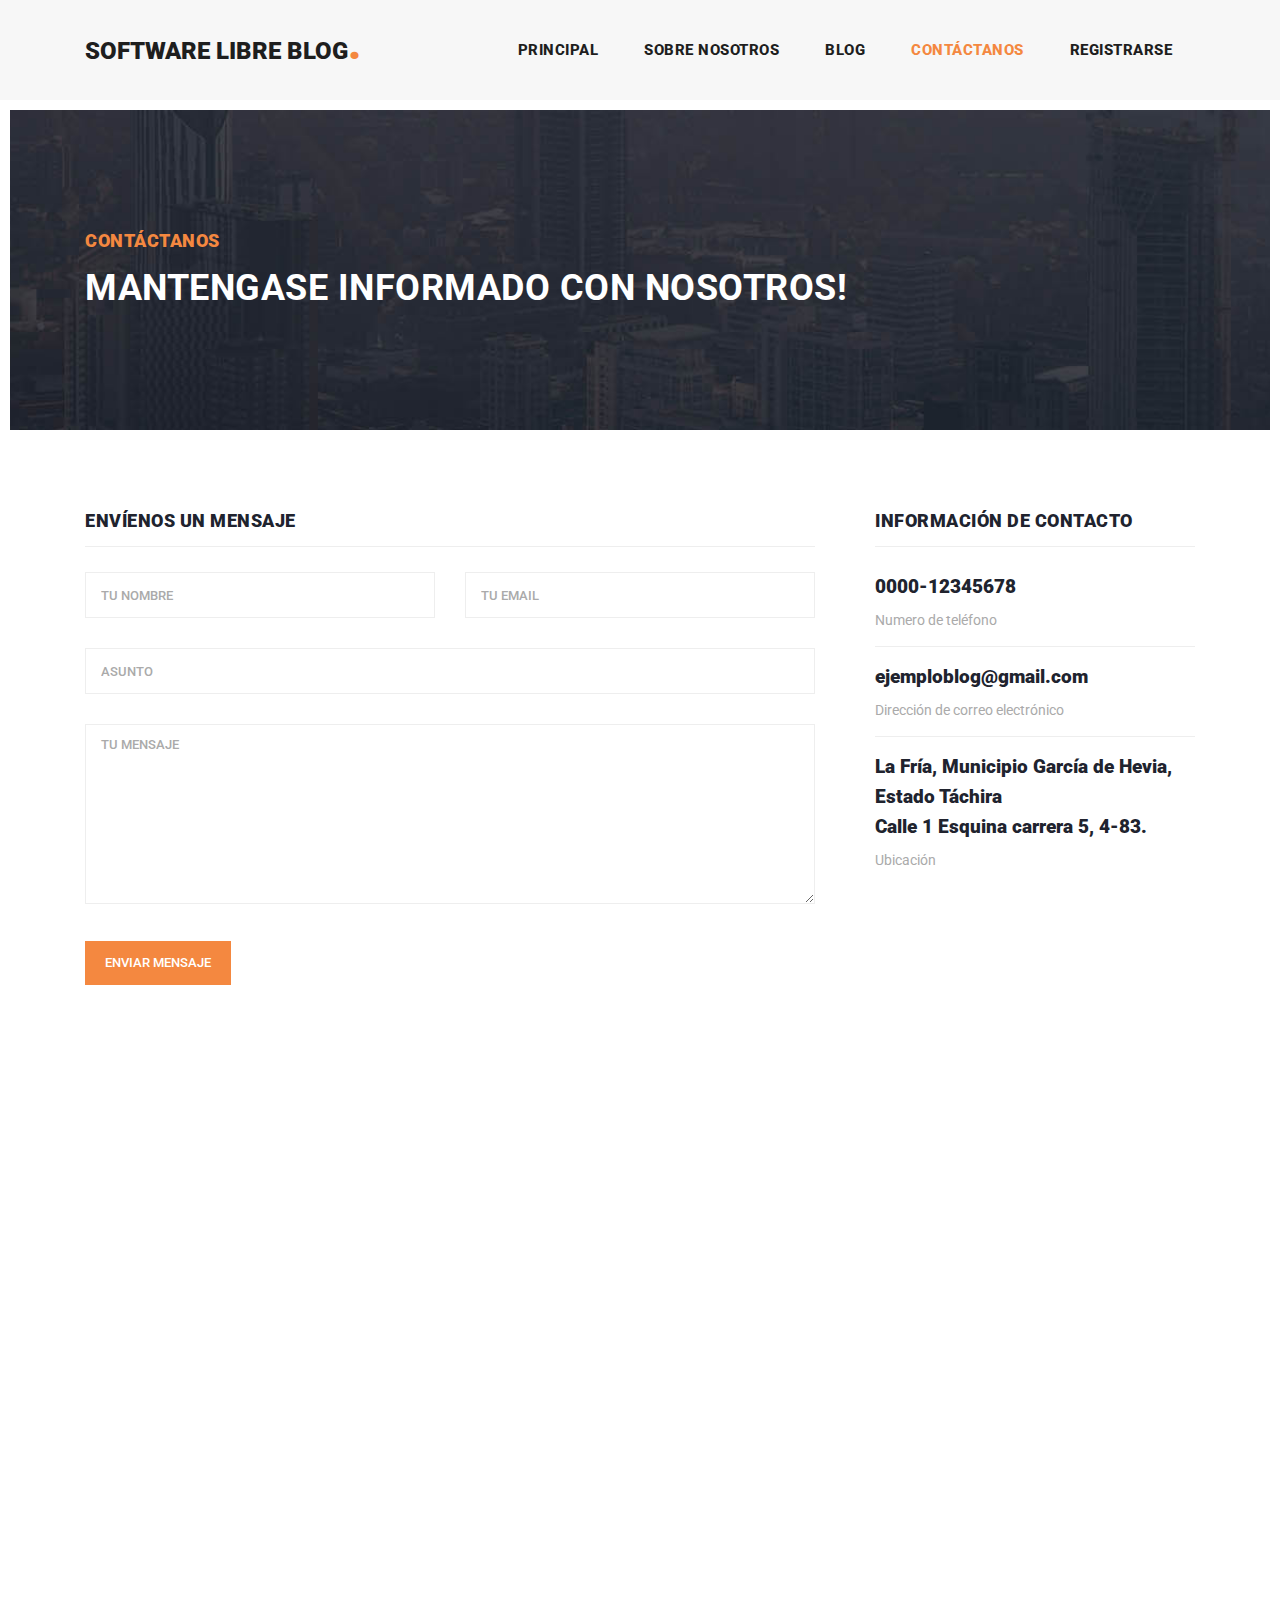
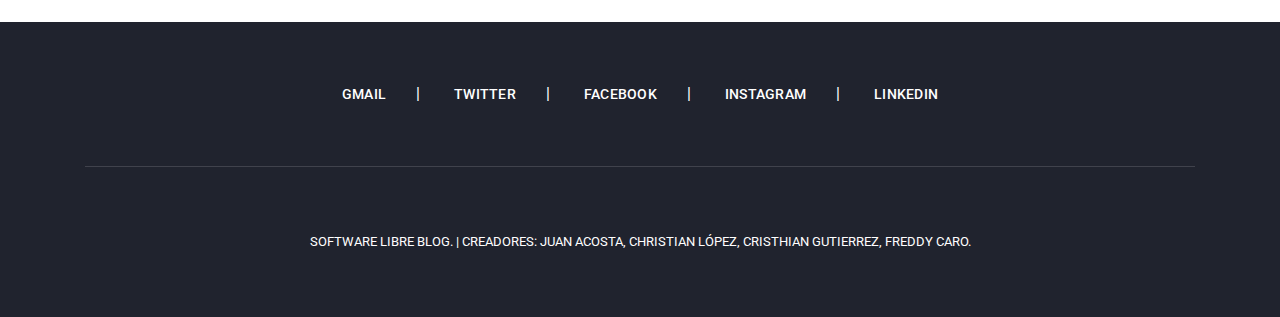
<file: contact.html>
<!DOCTYPE html>
<html lang="es">

  <head>

    <meta charset="utf-8">
    <meta name="viewport" content="width=device-width, initial-scale=1, shrink-to-fit=no">
    <meta name="description" content="">
    <meta name="author" content="">
    <link href="https://fonts.googleapis.com/css?family=Roboto:100,100i,300,300i,400,400i,500,500i,700,700i,900,900i&display=swap" rel="stylesheet">

    <title>Software Libre Blog - Página de contacto</title>

    <!-- Bootstrap core CSS -->
    <link href="vendor/bootstrap/css/bootstrap.min.css" rel="stylesheet">


    <!-- Additional CSS Files -->
    <link rel="stylesheet" href="assets/css/fontawesome.css">
    <link rel="stylesheet" href="assets/css/templatemo-stand-blog.css">
    <link rel="stylesheet" href="assets/css/owl.css">

  </head>

  <body>

    <!-- ***** Preloader Start ***** -->
    <div id="preloader">
        <div class="jumper">
            <div></div>
            <div></div>
            <div></div>
        </div>
    </div>  
    <!-- ***** Preloader End ***** -->

    <!-- Header -->
    <header class="">
      <nav class="navbar navbar-expand-lg">
        <div class="container">
          <a class="navbar-brand" href="index.html"><h2>Software Libre Blog<em>.</em></h2></a>
          <button class="navbar-toggler" type="button" data-toggle="collapse" data-target="#navbarResponsive" aria-controls="navbarResponsive" aria-expanded="false" aria-label="Toggle navigation">
            <span class="navbar-toggler-icon"></span>
          </button>
          <div class="collapse navbar-collapse" id="navbarResponsive">
            <ul class="navbar-nav ml-auto">
              <li class="nav-item">
                <a class="nav-link" href="index.html">Principal
                  <span class="sr-only"></span>
                </a>
              </li> 
              <li class="nav-item">
                <a class="nav-link" href="about.html">Sobre nosotros</a>
              </li>
              <li class="nav-item">
                <a class="nav-link" href="blog.html">Blog</a>
              </li>
              
              <li class="nav-item active">
                <a class="nav-link" href="contact.html">Contáctanos</a>
              </li>
              <li class="nav-item">
                <a class="nav-link" href="login/registro.php">Registrarse</a>
              </li>
            </ul>
          </div>
        </div>
      </nav>
    </header>

    <!-- Page Content -->
    <!-- Banner Starts Here -->
    <div class="heading-page header-text">
      <section class="page-heading">
        <div class="container">
          <div class="row">
            <div class="col-lg-12">
              <div class="text-content">
                <h4>Contáctanos</h4>
                <h2>Mantengase informado con nosotros!</h2>
              </div>
            </div>
          </div>
        </div>
      </section>
    </div>
    
    <!-- Banner Ends Here -->


    <section class="contact-us">
      <div class="container">
        <div class="row">
        
          <div class="col-lg-12">
            <div class="down-contact">
              <div class="row">
                <div class="col-lg-8">
                  <div class="sidebar-item contact-form">
                    <div class="sidebar-heading">
                      <h2>Envíenos un mensaje</h2>
                    </div>
                    <div class="content">
                      <form id="contact" action="" method="post">
                        <div class="row">
                          <div class="col-md-6 col-sm-12">
                            <fieldset>
                              <input name="name" type="text" id="name" placeholder="Tu nombre" required="">
                            </fieldset>
                          </div>
                          <div class="col-md-6 col-sm-12">
                            <fieldset>
                              <input name="email" type="text" id="email" placeholder="Tu email" required="">
                            </fieldset>
                          </div>
                          <div class="col-md-12 col-sm-12">
                            <fieldset>
                              <input name="subject" type="text" id="subject" placeholder="Asunto">
                            </fieldset>
                          </div>
                          <div class="col-lg-12">
                            <fieldset>
                              <textarea name="message" rows="6" id="message" placeholder="Tu mensaje" required=""></textarea>
                            </fieldset>
                          </div>
                          <div class="col-lg-12">
                            <fieldset>
                              <button type="submit" id="form-submit" class="main-button">Enviar mensaje</button>
                            </fieldset>
                          </div>
                        </div>
                      </form>
                    </div>
                  </div>
                </div>
                <div class="col-lg-4">
                  <div class="sidebar-item contact-information">
                    <div class="sidebar-heading">
                      <h2>Información de contacto</h2>
                    </div>
                    <div class="content">
                      <ul>
                        <li>
                          <h5>0000-12345678</h5>
                          <span>Numero de teléfono</span>
                        </li>
                        <li>
                          <h5>ejemploblog@gmail.com</h5>
                          <span>Dirección de correo electrónico</span>
                        </li>
                        <li>
                          <h5>La Fría, Municipio García de Hevia, Estado Táchira
                          	<br>Calle 1 Esquina carrera 5, 4-83.</h5>
                          <span>Ubicación</span>
                        </li>
                      </ul>
                    </div>
                  </div>
                </div>
              </div>
            </div>
          </div>
          
          <div class="col-lg-12">
            <div id="map">
              <iframe src="https://maps.google.com/maps?q=Universidad+Politécnica+Territorial+Del+Norte+Del+Táchira+Manuela+Sáenz/@8.1972262,-72.2619057,16z/data=!4m6!3m5!1s0x8e668c477039da69:0xadca2893c35576c9!8m2!3d8.1983143!4d-72.2610049!16s%2Fg%2F1z3t2wtqp?=&output=embed" width="100%" height="450px" frameborder="0" style="border:0" allowfullscreen></iframe>
            </div>
          </div>
          
        </div>
      </div>
    </section>

    
    <footer>
      <div class="container">
        <div class="row">
          <div class="col-lg-12">
            <ul class="social-icons">
              <li><a href="#">Gmail</a></li>
              <li><a href="#">Twitter</a></li>
              <li><a href="#">Facebook</a></li>
              <li><a href="#">Instagram</a></li>
              <li><a href="#">Linkedin</a></li>
            </ul>
          </div>
          <div class="col-lg-12">
            <div class="copyright-text">
              <p>Software Libre Blog.
                    
                | Creadores: Juan Acosta, Christian López, Cristhian Gutierrez, Freddy Caro.</a></p>
            </div>
          </div>
        </div>
      </div>
    </footer>

    <!-- Bootstrap core JavaScript -->
    <script src="vendor/jquery/jquery.min.js"></script>
    <script src="vendor/bootstrap/js/bootstrap.bundle.min.js"></script>

    <!-- Additional Scripts -->
    <script src="assets/js/custom.js"></script>
    <script src="assets/js/owl.js"></script>
    <script src="assets/js/slick.js"></script>
    <script src="assets/js/isotope.js"></script>
    <script src="assets/js/accordions.js"></script>

    <script language = "text/Javascript"> 
      cleared[0] = cleared[1] = cleared[2] = 0; //set a cleared flag for each field
      function clearField(t){                   //declaring the array outside of the
      if(! cleared[t.id]){                      // function makes it static and global
          cleared[t.id] = 1;  // you could use true and false, but that's more typing
          t.value='';         // with more chance of typos
          t.style.color='#fff';
          }
      }
    </script>

  </body>
</html>
</file>
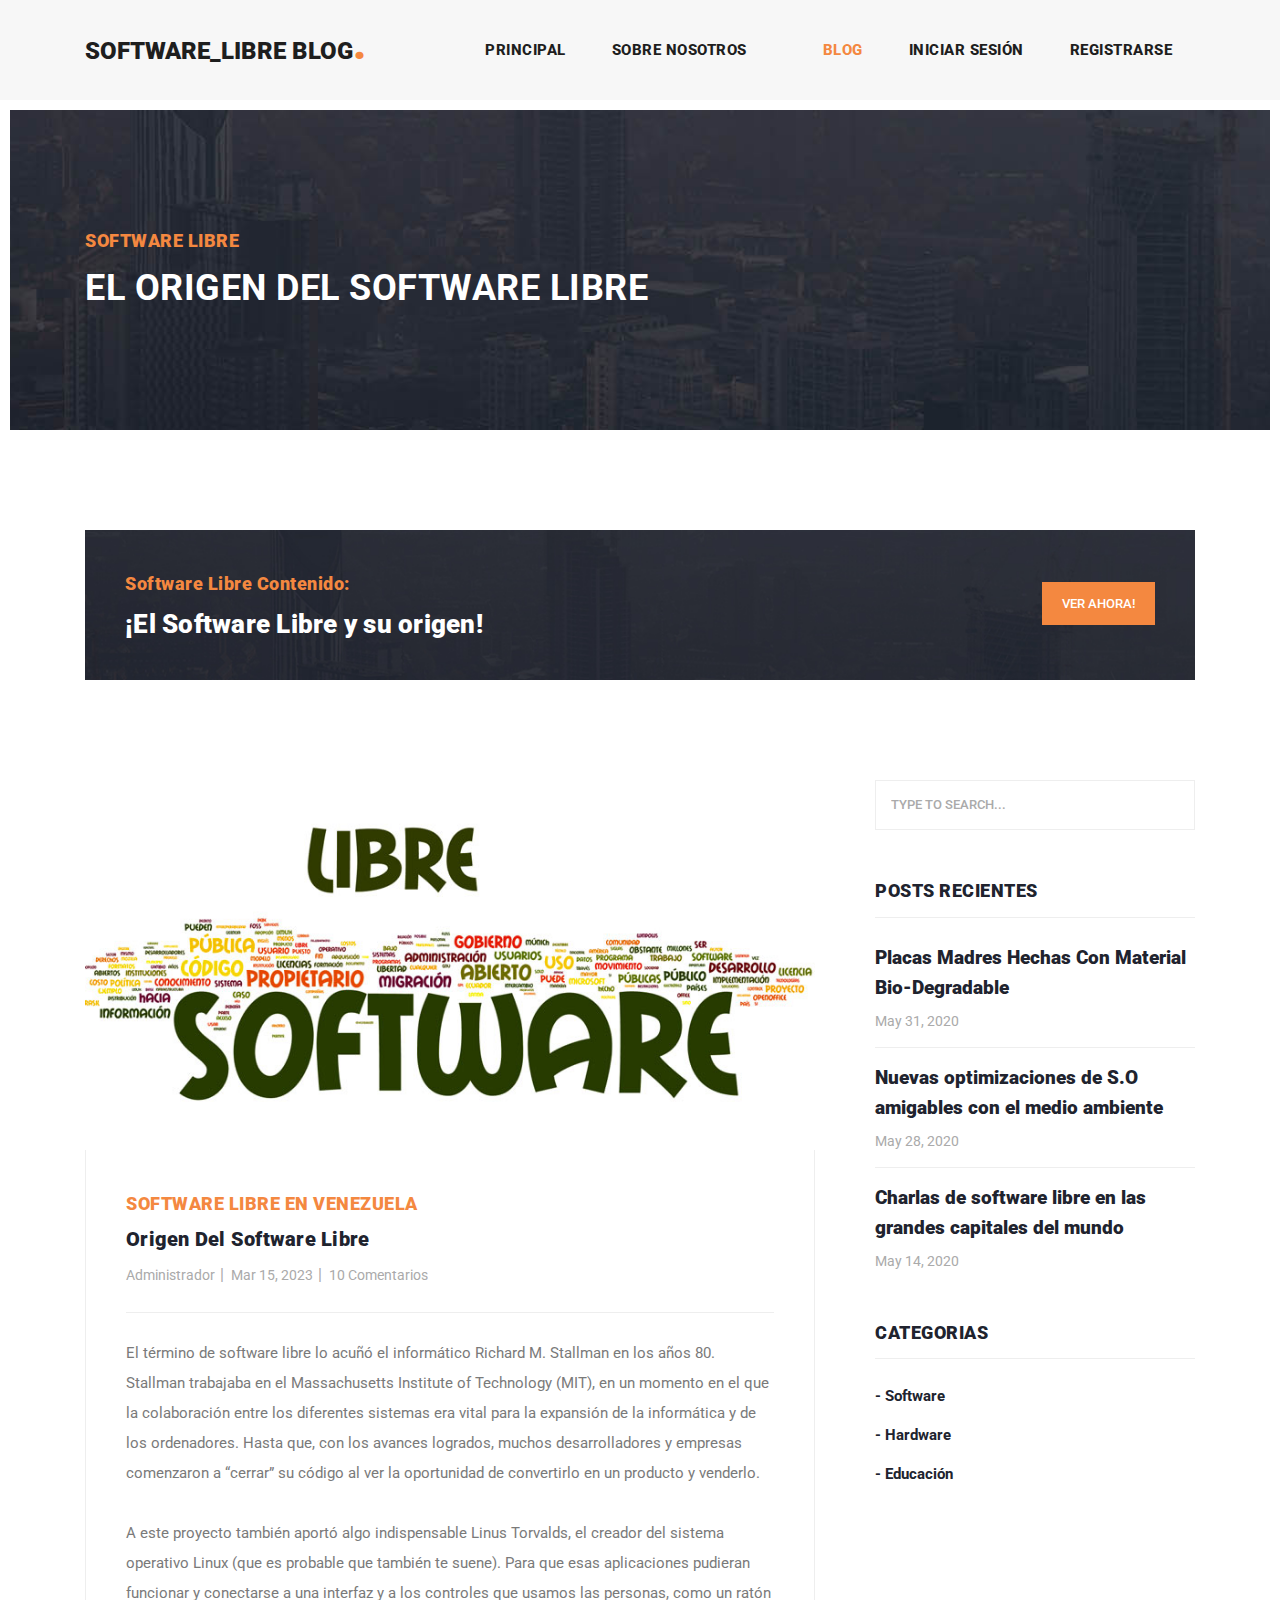
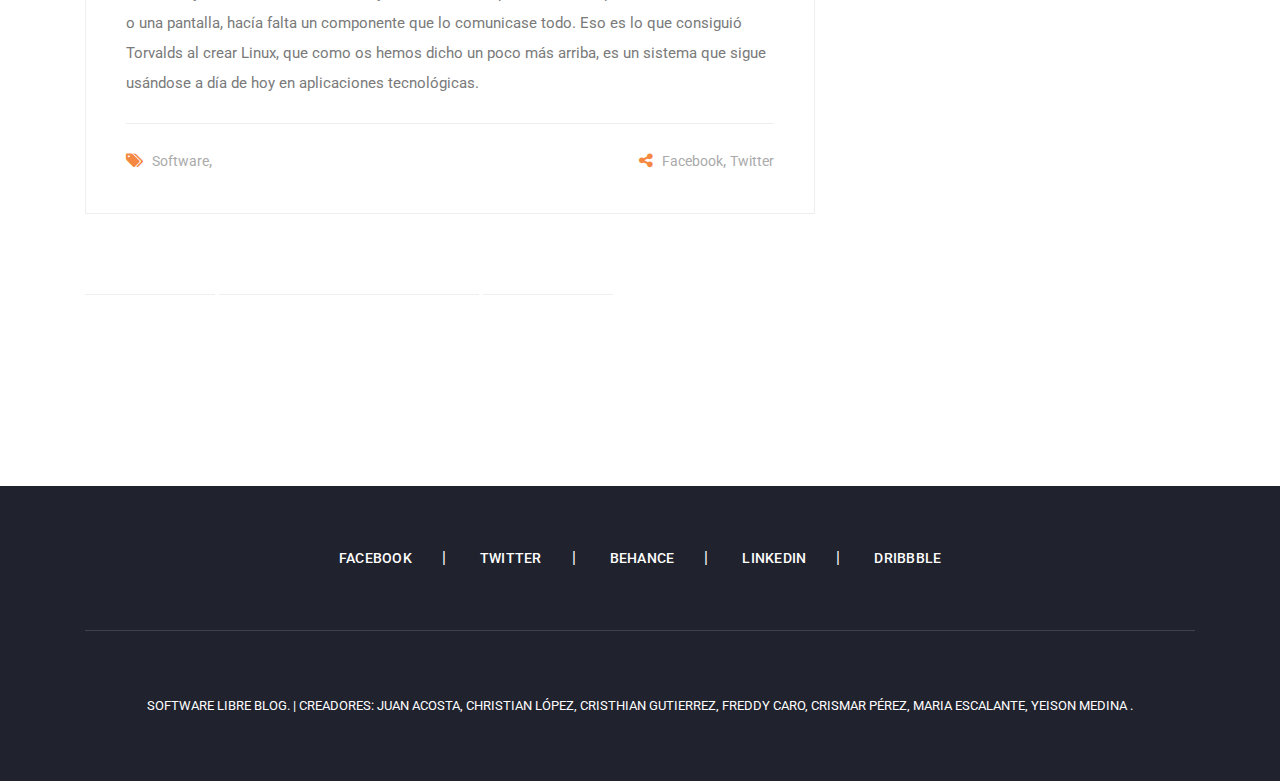
<file: post-details.html>
<!DOCTYPE html>
<html lang="en">

  <head>

    <meta charset="utf-8">
    <meta name="viewport" content="width=device-width, initial-scale=1, shrink-to-fit=no">
    <meta name="description" content="">
    <meta name="author" content="">
    <link href="https://fonts.googleapis.com/css?family=Roboto:100,100i,300,300i,400,400i,500,500i,700,700i,900,900i&display=swap" rel="stylesheet">

    <title>Software Libre Blog</title>

    <!-- Bootstrap core CSS -->
    <link href="vendor/bootstrap/css/bootstrap.min.css" rel="stylesheet">


    <!-- Additional CSS Files -->
    <link rel="stylesheet" href="assets/css/fontawesome.css">
    <link rel="stylesheet" href="assets/css/templatemo-stand-blog.css">
    <link rel="stylesheet" href="assets/css/owl.css">

  </head>

  <body>

    <!-- ***** Preloader Start ***** -->
    <div id="preloader">
        <div class="jumper">
            <div></div>
            <div></div>
            <div></div>
        </div>
    </div>  
    <!-- ***** Preloader End ***** -->

    <!-- Header -->
    <header class="">
      <nav class="navbar navbar-expand-lg">
        <div class="container">
          <a class="navbar-brand" href="index.html"><h2>SOFTWARE_LIBRE BLOG<em>.</em></h2></a>
          <button class="navbar-toggler" type="button" data-toggle="collapse" data-target="#navbarResponsive" aria-controls="navbarResponsive" aria-expanded="false" aria-label="Toggle navigation">
            <span class="navbar-toggler-icon"></span>
          </button>
          <div class="collapse navbar-collapse" id="navbarResponsive">
            <ul class="navbar-nav ml-auto">
              <li class="nav-item">
                <a class="nav-link" href="index.html">Principal
                  <span class="sr-only">(current)</span>
                </a>
              </li> 
              <li class="nav-item">
                <a class="nav-link" href="about.html">Sobre Nosotros</a>
              </li>
              <li class="nav-item">
              </li>
              <li class="nav-item active">
                <a class="nav-link" href="post-details.html">Blog</a>
              </li>
              <li class="nav-item">
                <a class="nav-link" href="login/login.html">Iniciar sesión</a>
              </li>
              <li class="nav-item">
                <a class="nav-link" href="login/registro.php">Registrarse</a>
              </li>
            </ul>
          </div>
        </div>
      </nav>
    </header>

    <!-- Page Content -->
    <!-- Banner Starts Here -->
    <div class="heading-page header-text">
      <section class="page-heading">
        <div class="container">
          <div class="row">
            <div class="col-lg-12">
              <div class="text-content">
                <h4>SOFTWARE LIBRE</h4>
                <h2>EL ORIGEN DEL SOFTWARE LIBRE</h2>
              </div>
            </div>
          </div>
        </div>
      </section>
    </div>
    
    <!-- Banner Ends Here -->

    <section class="call-to-action">
      <div class="container">
        <div class="row">
          <div class="col-lg-12">
            <div class="main-content">
              <div class="row">
                <div class="col-lg-8">
                  <span>Software Libre Contenido:</span>
                  <h4>¡El Software Libre y su origen!</h4>
                </div>
                <div class="col-lg-4">
                  <div class="main-button">
                    <a rel="nofollow" href="https://templatemo.com/tm-551-stand-blog" target="_parent">Ver ahora!</a>
                  </div>
                </div>
              </div>
            </div>
          </div>
        </div>
      </div>
    </section>


    <section class="blog-posts grid-system">
      <div class="container">
        <div class="row">
          <div class="col-lg-8">
            <div class="all-blog-posts">
              <div class="row">
                <div class="col-lg-12">
                  <div class="blog-post">
                    <div class="blog-thumb">
                      <img src="assets/images/SoftwareLibre.jpg" alt="">
                    </div>
                    <div class="down-content">
                      <span>Software Libre en Venezuela</span>
                      <a href="post-details.html"><h4>Origen del Software Libre</h4></a>
                      <ul class="post-info">
                        <li><a href="#">Administrador</a></li>
                        <li><a href="#">Mar 15, 2023</a></li>
                        <li><a href="#">10 Comentarios</a></li>
                      </ul>
                      <p>El término de software libre lo acuñó el informático Richard M. Stallman en los años 80. Stallman trabajaba en el Massachusetts Institute of Technology (MIT), en un momento en el que la colaboración entre los diferentes sistemas era vital para la expansión de la informática y de los ordenadores. Hasta que, con los avances logrados, muchos desarrolladores y empresas comenzaron a “cerrar” su código al ver la oportunidad de convertirlo en un producto y venderlo.


                      <br><br>A este proyecto también aportó algo indispensable Linus Torvalds, el creador del sistema operativo Linux (que es probable que también te suene). Para que esas aplicaciones pudieran funcionar y conectarse a una interfaz y a los controles que usamos las personas, como un ratón o una pantalla, hacía falta un componente que lo comunicase todo. Eso es lo que consiguió Torvalds al crear Linux, que como os hemos dicho un poco más arriba, es un sistema que sigue usándose a día de hoy en aplicaciones tecnológicas.</p>
                      <div class="post-options">
                        <div class="row">
                          <div class="col-6">
                            <ul class="post-tags">
                              <li><i class="fa fa-tags"></i></li>
                              <li><a href="#">Software</a>,</li>
                            </ul>
                          </div>
                          <div class="col-6">
                            <ul class="post-share">
                              <li><i class="fa fa-share-alt"></i></li>
                              <li><a href="#">Facebook</a>,</li>
                              <li><a href="#"> Twitter</a></li>
                            </ul>
                          </div>
                        </div>
                      </div>
                    </div>
                  </div>
                </div>
                <div class="col-lg-12">
                  <div class="sidebar-item comments">
                    <div class="sidebar-heading">
                    </div>
                    <div class="content">
                      <ul>
                        <li>
                          <div class="author-thumb">
                          </div>
                          <div class="right-content">
                          </div>
                        </li>
                        <li class="replied">
                          <div class="author-thumb">
                          </div>
                          <div class="right-content">
                          </div>
                        </li>
                        <li>
                          <div class="author-thumb">
                          </div>
                          <div class="right-content">
                          </div>
                        </li>
                        <li class="replied">
                          <div class="author-thumb">
                          </div>
                        </li>
                      </ul>
                    </div>
                  </div>
                </div>
                <div class="col-lg-12">
                  <div class="sidebar-item submit-comment">
                    <div class="sidebar-heading">
                    </div>
                    <div class="content">
                      <form id="comment" action="#" method="post">
                        <div class="row">
                          <div class="col-md-6 col-sm-12">
                            <fieldset>
                            </fieldset>
                          </div>
                          <div class="col-md-6 col-sm-12">
                            <fieldset>
                            </fieldset>
                          </div>
                          <div class="col-md-12 col-sm-12">
                            <fieldset>
                            </fieldset>
                          </div>
                          <div class="col-lg-12">
                            <fieldset>
                            </fieldset>
                          </div>
                          <div class="col-lg-12">
                            <fieldset>
                            </fieldset>
                          </div>
                        </div>
                      </form>
                    </div>
                  </div>
                </div>
              </div>
            </div>
          </div>
          <div class="col-lg-4">
            <div class="sidebar">
              <div class="row">
                <div class="col-lg-12">
                  <div class="sidebar-item search">
                    <form id="search_form" name="gs" method="GET" action="#">
                      <input type="text" name="q" class="searchText" placeholder="type to search..." autocomplete="on">
                    </form>
                  </div>
                </div>
                <div class="col-lg-12">
                  <div class="sidebar-item recent-posts">
                    <div class="sidebar-heading">
                      <h2>Posts RECIENTES</h2>
                    </div>
                    <div class="content">
                      <ul>
                        <li><a href="post-details.html">
                          <h5>Placas Madres Hechas Con Material Bio-Degradable</h5>
                          <span>May 31, 2020</span>
                        </a></li>
                        <li><a href="post-details.html">
                          <h5>Nuevas optimizaciones de S.O amigables con el medio ambiente</h5>
                          <span>May 28, 2020</span>
                        </a></li>
                        <li><a href="post-details.html">
                          <h5>Charlas de software libre en las grandes capitales del mundo</h5>
                          <span>May 14, 2020</span>
                        </a></li>
                      </ul>
                    </div>
                  </div>
                </div>
                <div class="col-lg-12">
                  <div class="sidebar-item categories">
                    <div class="sidebar-heading">
                      <h2>Categorias</h2>
                    </div>
                    <div class="content">
                      <ul>
                        <li><a href="#">- Software</a></li>
                        <li><a href="#">- Hardware</a></li>
                        <li><a href="#">- Educación</a></li>
                      </ul>
                    </div>
                  </div>
                </div>
              </div>
            </div>
          </div>
        </div>
      </div>
    </section>

    
    <footer>
      <div class="container">
        <div class="row">
          <div class="col-lg-12">
            <ul class="social-icons">
              <li><a href="#">Facebook</a></li>
              <li><a href="#">Twitter</a></li>
              <li><a href="#">Behance</a></li>
              <li><a href="#">Linkedin</a></li>
              <li><a href="#">Dribbble</a></li>
            </ul>
          </div>
          <div class="col-lg-12">
            <div class="copyright-text">
              <p>SOFTWARE LIBRE BLOG. | CREADORES: JUAN ACOSTA, CHRISTIAN LÓPEZ, CRISTHIAN GUTIERREZ, FREDDY CARO, CRISMAR PÉREZ, MARIA ESCALANTE, YEISON MEDINA .
            </div>
          </div>
        </div>
      </div>
    </footer>


    <!-- Bootstrap core JavaScript -->
    <script src="vendor/jquery/jquery.min.js"></script>
    <script src="vendor/bootstrap/js/bootstrap.bundle.min.js"></script>


    <!-- Additional Scripts -->
    <script src="assets/js/custom.js"></script>
    <script src="assets/js/owl.js"></script>
    <script src="assets/js/slick.js"></script>
    <script src="assets/js/isotope.js"></script>
    <script src="assets/js/accordions.js"></script>


    <script language = "text/Javascript"> 
      cleared[0] = cleared[1] = cleared[2] = 0; //set a cleared flag for each field
      function clearField(t){                   //declaring the array outside of the
      if(! cleared[t.id]){                      // function makes it static and global
          cleared[t.id] = 1;  // you could use true and false, but that's more typing
          t.value='';         // with more chance of typos
          t.style.color='#fff';
          }
      }
    </script>


  </body>

</html>
</file>
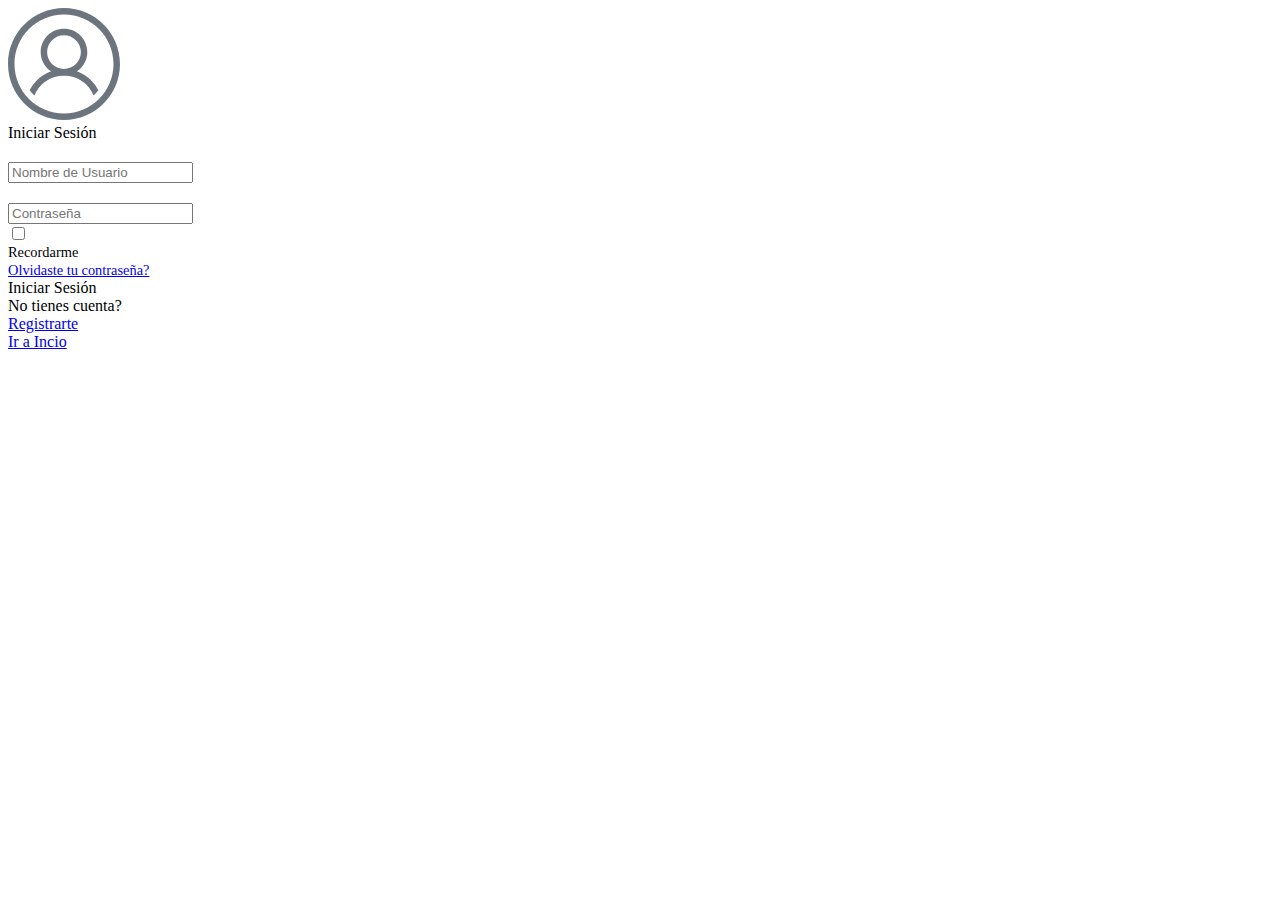
<file: login/login.html>
<!DOCTYPE html>
<html lang="en">

<head>
  <meta charset="UTF-8" />
  <link rel="icon" type="image/x-icon" href="/assets/logo-vt.svg" />
  <meta http-equiv="X-UA-Compatible" content="IE=edge" />
  <meta name="viewport" content="width=device-width, initial-scale=1.0" />
  <title>Login /Software Libre Blog</title>
  <link href="https://cdn.jsdelivr.net/npm/bootstrap@5.2.0/dist/css/bootstrap.min.css" rel="stylesheet"
    integrity="sha384-gH2yIJqKdNHPEq0n4Mqa/HGKIhSkIHeL5AyhkYV8i59U5AR6csBvApHHNl/vI1Bx" crossorigin="anonymous" />
</head>

<body class="bg-info d-flex justify-content-center align-items-center vh-100">

  <div class="bg-white p-5 rounded-5 text-secondary shadow" style="width: 25rem">
    <div class="d-flex justify-content-center">
      <img src="assets/login-icon.svg" alt="login-icon" style="height: 7rem" />
    </div>
    <div class="text-center fs-1 fw-bold">Iniciar Sesión</div>
    <div class="input-group mt-4">
      <div class="input-group-text bg-info">
        <img src="assets/username-icon.svg" alt="username-icon" style="height: 1rem" />
      </div>
      <input class="form-control bg-light" type="text" placeholder="Nombre de Usuario" />
    </div>
    <div class="input-group mt-1">
      <div class="input-group-text bg-info">
        <img src="assets/password-icon.svg" alt="password-icon" style="height: 1rem" />
      </div>
      <input class="form-control bg-light" type="password" placeholder="Contraseña" />
    </div>
    <div class="d-flex justify-content-around mt-1">
      <div class="d-flex align-items-center gap-1">
        <input class="form-check-input" type="checkbox" />
        <div class="pt-1" style="font-size: 0.9rem">Recordarme</div>
      </div>
      <div class="pt-1">
        <a href="#" class="text-decoration-none text-info fw-semibold fst-italic" style="font-size: 0.9rem">Olvidaste tu
          contraseña?</a>
      </div>
    </div>
    <div class="btn btn-info text-white w-100 mt-4 fw-semibold shadow-sm">
      Iniciar Sesión
    </div>
    <div class="d-flex gap-1 justify-content-center mt-1">
      <div>No tienes cuenta?</div>
      <a href="#" class="text-decoration-none text-info fw-semibold">Registrarte</a>
    </div>
    <div class="p-3">
      <div class="border-bottom text-center" style="height: 0.9rem">
        <span class="bg-white px-3"><a href="../index.html">Ir a Incio</a></span>
      </div>
    </div>

  </div>
</body>

</html>
</file>
<file: assets/css/templatemo-stand-blog.css>
body {
  font-family: 'Roboto', sans-serif;
  overflow-x: hidden;
  text-rendering: optimizeLegibility;
  -webkit-font-smoothing: antialiased;
  -moz-osx-font-smoothing: grayscale;
}
p {
	margin-bottom: 0px;
	font-size: 15px;
	font-weight: 400;
	color: #7a7a7a;
	line-height: 30px;
}
a {
	text-decoration: none!important;
}
ul {
	padding: 0;
	margin: 0;
	list-style: none;
}

h1,h2,h3,h4,h5,h6 {
	margin: 0px;
}

.main-button a {
	display: inline-block;
	background-color: #f48840;
	color: #fff;
	font-size: 13px;
	font-weight: 500;
	padding: 12px 20px;
	text-transform: uppercase;
	transition: all .3s;
}

.main-button a:hover {
	background-color: #fb9857;
}

.heading-page {
	padding-top: 110px;
}

.page-heading {
	margin: 0px 10px;
	padding: 120px 0px;
	text-align: left;
	background-position: center center;
	background-repeat: no-repeat;
	background-size: cover;
	background-image: url(../images/heading-bg.jpg);
}

.page-heading .text-content h4 {
	color: #f48840;
	font-size: 18px;
	text-transform: uppercase;
	font-weight: 900;
	letter-spacing: 0.5px;
	margin-bottom: 15px;
}

.page-heading .text-content h2 {
	color: #fff;
	font-size: 36px;
	font-weight: 700;
	text-transform: uppercase;
	letter-spacing: 0.5px;
}

#preloader {
  overflow: hidden;
  background: #f48840;
  left: 0;
  right: 0;
  top: 0;
  bottom: 0;
  position: fixed;
  z-index: 9999999;
  color: #fff;
}

#preloader .jumper {
  left: 0;
  top: 0;
  right: 0;
  bottom: 0;
  display: block;
  position: absolute;
  margin: auto;
  width: 50px;
  height: 50px;
}

#preloader .jumper > div {
  background-color: #fff;
  width: 10px;
  height: 10px;
  border-radius: 100%;
  -webkit-animation-fill-mode: both;
  animation-fill-mode: both;
  position: absolute;
  opacity: 0;
  width: 50px;
  height: 50px;
  -webkit-animation: jumper 1s 0s linear infinite;
  animation: jumper 1s 0s linear infinite;
}

#preloader .jumper > div:nth-child(2) {
  -webkit-animation-delay: 0.33333s;
  animation-delay: 0.33333s;
}

#preloader .jumper > div:nth-child(3) {
  -webkit-animation-delay: 0.66666s;
  animation-delay: 0.66666s;
}

@-webkit-keyframes jumper {
  0% {
    opacity: 0;
    -webkit-transform: scale(0);
    transform: scale(0);
  }
  5% {
    opacity: 1;
  }
  100% {
    -webkit-transform: scale(1);
    transform: scale(1);
    opacity: 0;
  }
}

@keyframes jumper {
  0% {
    opacity: 0;
    -webkit-transform: scale(0);
    transform: scale(0);
  }
  5% {
    opacity: 1;
  }
  100% {
    opacity: 0;
  }
}


/* Header Style */
header {
	position: absolute;
	z-index: 99999;
	width: 100%;
	height: 100px;
	background-color: #f7f7f7;
	-webkit-transition: all 0.3s ease-in-out 0s;
    -moz-transition: all 0.3s ease-in-out 0s;
    -o-transition: all 0.3s ease-in-out 0s;
    transition: all 0.3s ease-in-out 0s;
}
header .navbar {
	padding: 25px 0px;
}
.background-header .navbar {
	padding: 17px 0px;
}
.background-header {
	top: 0;
	height: 80px;
	position: fixed;
	box-shadow: 0px 1px 10px rgba(0,0,0,0.1);
}
.background-header .navbar-brand h2 {
	color: #121212!important;
}
.background-header .navbar-nav a.nav-link {
	color: #1e1e1e!important;
}
.background-header .navbar-nav .nav-link:hover,
.background-header .navbar-nav .active>.nav-link,
.background-header .navbar-nav .nav-link.active,
.background-header .navbar-nav .nav-link.show,
.background-header .navbar-nav .show>.nav-link {
	color: #f48840!important;
}
.navbar .navbar-brand {
	float: 	left;
	margin-top: -12px;
	outline: none;
}
.navbar .navbar-brand h2 {
	color: #1e1e1e;
	text-transform: uppercase;
	font-size: 24px;
	font-weight: 900;
	-webkit-transition: all .3s ease 0s;
    -moz-transition: all .3s ease 0s;
    -o-transition: all .3s ease 0s;
    transition: all .3s ease 0s;
}
.navbar .navbar-brand h2 em {
	font-size: 44px;
	font-style: normal;
	color: #f48840;
}
#navbarResponsive {
	z-index: 999;
}
.navbar-collapse {
	text-align: center;
}
.navbar .navbar-nav .nav-item {
	margin: 0px 15px;
}
.navbar .navbar-nav a.nav-link {
	text-transform: capitalize;
	font-size: 15px;
	font-weight: 800;
	text-transform: uppercase;
	letter-spacing: 0.5px;
	color: #1e1e1e;
	transition: all 0.3s;
}
.navbar .navbar-nav .nav-link:hover,
.navbar .navbar-nav .active>.nav-link,
.navbar .navbar-nav .nav-link.active,
.navbar .navbar-nav .nav-link.show,
.navbar .navbar-nav .show>.nav-link {
	color: #f48840;
}
.navbar .navbar-toggler-icon {
	background-image: none;
}
.navbar .navbar-toggler {
	border-color: #fff;
	background-color: #f48840;	
	height: 46px;
	outline: none;
	border-radius: 0px;
	position: absolute;
	right: 30px;
	top: 25px;
}
.navbar .navbar-toggler-icon:after {
	content: '\f0c9';
	color: #fff;
	font-size: 18px;
	line-height: 30px;
	font-family: 'FontAwesome';
}



/* Banner Style */
.main-banner .container-fluid {
	padding: 0px 10px;
	margin-bottom: -24px;
}
.owl-banner {
	padding-top: 110px;
}

.owl-banner .item {
	position: relative;
}

.owl-banner .item .item-content {
	position: absolute;
	bottom: 40px;
	left: 40px;
}

.owl-banner .item .item-content .meta-category span {
	color: #f48840;
	font-size: 18px;
	text-transform: uppercase;
	font-weight: 900;
	letter-spacing: 0.25px;
}

.owl-banner .item .item-content h4 {
	font-size: 24px;
	font-weight: 900;
	color: #fff;
	letter-spacing: 0.5px;
	text-transform: capitalize;
	margin: 10px 0px 12px 0px;
}

.owl-banner .item .item-content ul li {
	display: inline-block;
	margin-right: 8px;
}

.owl-banner .item .item-content ul li:after {
	content: '|';
	color: #fff;
	margin-left: 8px;
}

.owl-banner .item .item-content ul li:last-child::after {
	display: none;
}

.owl-banner .item .item-content ul li a {
	font-size: 14px;
	color: #fff;
	font-weight: 500;
	transition: all .3s;
}

.owl-banner .item .item-content ul li a:hover {
	color: #f48840;
}

.owl-banner .owl-nav {
	position: absolute;
	top: 50%;
	width: 100%;
}

.owl-banner .owl-nav .owl-prev {
	position: absolute;
	left: 40px;
}

.owl-banner .owl-nav .owl-next {
	position: absolute;
	right: 40px;
}

.owl-banner .owl-nav button {
	outline: none;
}

.owl-banner .owl-nav button span {
	color: #fff;
	font-size: 36px;
	width: 60px;
	height: 60px;
	display: inline-block;
	text-align: center;
	line-height: 60px;
	background-color: rgba(250,250,250,0.3);
}


/* Call To Action */

.call-to-action {
	margin-top: 100px;
}

.call-to-action .main-content {
	padding: 40px;
	background-image: url(../images/cta-bg.jpg);
	background-position: center center;
	background-repeat: no-repeat;
	background-size: cover;
}

.call-to-action .main-content span {
	color: #f48840;
	font-size: 18px;
	font-weight: 900;
	letter-spacing: 0.5px;
}

.call-to-action .main-content h4 {
	margin-bottom: 0px;
	margin-top: 12px;
	color: #fff;
	font-size: 26px;
	font-weight: 900;
	letter-spacing: 0.25px;
}

.call-to-action .main-content .main-button {
	text-align: right;
	margin-top: 12px;
}



/* Blog Posts */

.blog-posts {
	margin-top: 100px;
}

.blog-posts .blog-post {
	margin-bottom: 30px;
}

.blog-posts .blog-thumb img {
	width: 100%;
	overflow: hidden;
}

.blog-posts .down-content {
	padding: 40px;
	border-right: 1px solid #eee;
	border-left: 1px solid #eee;
	border-bottom: 1px solid #eee;
}

.blog-posts .down-content span {
	font-size: 18px;
	text-transform: uppercase;
	letter-spacing: 0.5px;
	font-weight: 900;
	color: #f48840;
}

.blog-posts .down-content h4 {
	font-size: 24px;
	text-transform: capitalize;
	letter-spacing: 0.5px;
	font-weight: 900;
	color: #20232e;
	margin: 10px 0px 12px 0px;
}

.blog-posts .down-content ul.post-info li {
	display: inline-block;
	margin-right: 8px;
}

.blog-posts .down-content ul.post-info li:after {
	content: '|';
	color: #aaa;
	margin-left: 8px;
}

.blog-posts .down-content h4 {
	font-size: 20px;
	letter-spacing: 0.25px;
}

.grid-system .down-content ul.post-info li {
	margin-right: 3px;
}

.grid-system .down-content ul.post-info li:after {
	margin-left: 5px;
}

.blog-posts .down-content ul.post-info li:last-child::after {
	display: none;
}

.blog-posts .down-content ul.post-info li a {
	font-size: 14px;
	color: #aaa;
	font-weight: 400;
	transition: all .3s;
}

.blog-posts .down-content ul.post-info li a:hover {
	color: #f48840;
}

.blog-posts .down-content p {
	padding: 25px 0px;
	margin: 25px 0px;
	border-top: 1px solid #eee;
	border-bottom: 1px solid #eee;
}

.blog-posts .down-content ul.post-share {
	text-align: right;
}

.blog-posts .down-content ul.post-tags li,
.blog-posts .down-content ul.post-share li {
	display: inline-block;
}

.blog-posts .down-content ul.post-tags li:first-child i,
.blog-posts .down-content ul.post-share li:first-child i {
	color: #f48840;
	margin-right: 5px;
}

.blog-posts .down-content ul.post-tags li,
.blog-posts .down-content ul.post-share li {
	color: #aaa;
}

.blog-posts .down-content ul.post-tags li a,
.blog-posts .down-content ul.post-share li a {
	font-size: 14px;
	color: #aaa;
	font-weight: 400;
	transition: all .3s;
}

.blog-posts .down-content ul.post-tags li a:hover,
.blog-posts .down-content ul.post-share li a:hover {
	color: #f48840;
}

.blog-posts .main-button a {
	height: 60px;
	line-height: 60px;
	padding: 0px;
	width: 100%;
	text-align: center;
}

ul.page-numbers {
	text-align: center;
}

ul.page-numbers li {
	display: inline-block;
	margin: 0px 5px;
}

ul.page-numbers li a {
	width: 50px;
	height: 50px;
	display: inline-block;
	text-align: center;
	line-height: 50px;
	font-size: 15px;
	color: #7a7a7a;
	border: 1px solid #eee;
	font-weight: 500;
	transition: all 0.3s;
}

ul.page-numbers li.active a {
	background-color: #f48840;
	border-color: #f48840;
	color: #fff;
}

ul.page-numbers li a:hover {
	color: #f48840;
}

.blog-posts .sidebar-heading h2 {
	font-size: 18px;
	text-transform: uppercase;
	font-weight: 900;
	letter-spacing: 0.5px;
	color: #20232e;
	border-bottom: 1px solid #eee;
	padding-bottom: 15px;
	margin-bottom: 25px;
}

.blog-posts .comments {
	margin-top: 30px;
}

.blog-posts .comments ul li {
	display: inline-block;
	margin-bottom: 20px;
	padding-bottom: 20px;
	border-bottom: 1px solid #eee;
}

.blog-posts .comments ul li.replied {
	padding-left: 130px;
}

.blog-posts .comments ul li:last-child {
	margin-bottom: 0px;
	padding-bottom: 0px;
	border-bottom: none;
}

.blog-posts .comments ul li .author-thumb {
	display: inline;
	float: left;
}

.blog-posts .comments ul li .author-thumb img {
	max-width: 100px;
	display: inline;
}

.blog-posts .comments ul li .right-content {
	margin-left: 130px;
}

.blog-posts .comments ul li .right-content h4 {
	color: #20232e;
	font-size: 19px;
	font-weight: 900;
	letter-spacing: 0.5px;
}

.blog-posts .comments ul li .right-content h4 span {
	font-size: 14px;
    color: #aaa;
	font-weight: 400;
	letter-spacing: 0.25px;
	margin-left: 20px;
}

.blog-posts .submit-comment {
	margin-top: 60px;
}

.blog-posts .submit-comment input {
	width: 100%;
	height: 46px;
	border: 1px solid #eee;
	font-size: 13px;
	text-transform: uppercase;
	font-weight: 500;
	color: #7a7a7a;
	outline: none;
	padding: 0px 15px;
	margin-bottom: 30px;
}

.blog-posts .submit-comment textarea {
	width: 100%;
	height: 46px;
	border: 1px solid #eee;
	font-size: 13px;
	text-transform: uppercase;
	font-weight: 500;
	color: #7a7a7a;
	outline: none;
	padding: 10px 15px;
	margin-bottom: 30px;
	height: 180px;
	max-height: 220px;
	max-width: 100%;
	min-width: 160px;
}

.blog-posts .submit-comment input::placeholder,
.blog-posts .submit-comment textarea::placeholder {
	color: #aaa;
}

.blog-posts .submit-comment button {
	display: inline-block;
	background-color: #f48840;
	color: #fff;
	font-size: 13px;
	font-weight: 500;
	padding: 12px 20px;
	text-transform: uppercase;
	transition: all .3s;
	border: none;
	outline: none;
}

.blog-posts .submit-comment button:hover {
	background-color: #fb9857;
}

/* Sidebar */

.sidebar {
	margin-left: 30px;
}

.sidebar .sidebar-item {
	margin-top: 50px;
}

.sidebar .search {
	margin-top: 0px;
}

.sidebar .sidebar-heading h2 {
	font-size: 18px;
	text-transform: uppercase;
	font-weight: 900;
	letter-spacing: 0.5px;
	color: #20232e;
	border-bottom: 1px solid #eee;
	padding-bottom: 15px;
	margin-bottom: 25px;
}

.sidebar .search input {
	width: 100%;
	height: 50px;
	border: 1px solid #eee;
	font-size: 13px;
	text-transform: uppercase;
	font-weight: 500;
	color: #7a7a7a;
	outline: none;
	padding: 0px 15px;
}

.sidebar .search input::placeholder {
	color: #aaa;
}

.sidebar .recent-posts ul li {
	margin-bottom: 15px;
	padding-bottom: 15px;
	border-bottom: 1px solid #eee;
}

.sidebar .recent-posts ul li:last-child {
	margin-bottom: 0px;
	padding-bottom: 0px;
	border-bottom: none;
}

.sidebar .recent-posts ul li h5 {
	font-size: 19px;
	font-weight: 900;
	color: #20232e;
	line-height: 30px;
	transition: all 0.3s;
}

.sidebar .recent-posts ul li h5:hover {
	color: #f48840;
}

.sidebar .recent-posts ul li span {
	display: block;
	font-size: 14px;
	color: #aaa;
	margin-top: 8px;
}

.sidebar .categories ul li {
	margin-bottom: 15px;
}

.sidebar .categories ul li:last-child {
	margin-bottom: 0px;
}

.sidebar .categories ul li a {
	font-size: 15px;
	font-weight: 700;
	color: #20232e;
	transition: all .3s;
}

.sidebar .categories ul li a:hover {
	color: #f48840;
}

.sidebar .tags ul li {
	margin-right: 6px;
	display: inline-block;
}

.sidebar .tags ul li {
	margin-bottom: 10px;
}

.sidebar .tags ul li a {
	font-size: 15px;
	font-weight: 500;
	color: #aaa;
	display: inline-block;
	border: 1px solid #eee;
	padding: 10px 18px;
	transition: all .3s;
}

.sidebar .tags ul li a:hover {
	background-color: #f48840;
	border-color: #f48840;
	color: #fff;
}


/* Footer */

footer {
	margin-top: 100px;
	text-align: center;
	background-color: #20232e;
	padding: 60px 0px;
}

footer ul.social-icons {
	padding-bottom: 60px;
	margin-bottom: 60px;
	border-bottom: 1px solid rgba(250,250,250,0.15);
}

footer ul.social-icons li {
	display: inline-block;
	margin-right: 30px;
}

footer ul.social-icons li:after {
	content: "|";
	color: #fff;
	margin-left: 30px;
}

footer ul.social-icons li:last-child {
	margin-right: 0px;
}

footer ul.social-icons li:last-child::after {
	display: none;
}

footer ul.social-icons li a {
	font-size: 14px;
	text-transform: uppercase;
	color: #fff;
	font-weight: 500;
	letter-spacing: 0.25px;
	transition: all .3s;
}

footer ul.social-icons li a:hover {
	color: #f48840;
}

footer p {
	font-size: 13px;
	text-transform: uppercase;
	color: #fff;
}

footer p a {
	color: #f48840;
}

footer p a:hover {
	color: #f48840;
}


/* Contact Form */

.contact-us .down-contact,
.contact-us #map {
	margin-top: 80px;
}

.contact-us .sidebar-heading h2 {
	font-size: 18px;
	text-transform: uppercase;
	font-weight: 900;
	letter-spacing: 0.5px;
	color: #20232e;
	border-bottom: 1px solid #eee;
	padding-bottom: 15px;
	margin-bottom: 25px;
}

.contact-us .contact-form input {
	width: 100%;
	height: 46px;
	border: 1px solid #eee;
	font-size: 13px;
	text-transform: uppercase;
	font-weight: 500;
	color: #7a7a7a;
	outline: none;
	padding: 0px 15px;
	margin-bottom: 30px;
}

.contact-us .contact-form textarea {
	width: 100%;
	height: 46px;
	border: 1px solid #eee;
	font-size: 13px;
	text-transform: uppercase;
	font-weight: 500;
	color: #7a7a7a;
	outline: none;
	padding: 10px 15px;
	margin-bottom: 30px;
	height: 180px;
	max-height: 220px;
	max-width: 100%;
	min-width: 160px;
}

.contact-us .contact-form input::placeholder,
.contact-us .contact-form textarea::placeholder {
	color: #aaa;
}

.contact-us .contact-form button {
	display: inline-block;
	background-color: #f48840;
	color: #fff;
	font-size: 13px;
	font-weight: 500;
	padding: 12px 20px;
	text-transform: uppercase;
	transition: all .3s;
	border: none;
	outline: none;
}

.contact-us .contact-form button:hover {
	background-color: #fb9857;
}

.contact-us .contact-information {
	margin-left: 30px;
}

.contact-us .contact-information ul li {
	margin-bottom: 15px;
	padding-bottom: 15px;
	border-bottom: 1px solid #eee;
}

.contact-us .contact-information ul li:last-child {
	margin-bottom: 0px;
	padding-bottom: 0px;
	border-bottom: none;
}

.contact-us .contact-information ul li h5 {
	font-size: 19px;
	font-weight: 900;
	color: #20232e;
	line-height: 30px;
}

.contact-us .contact-information ul li span {
	display: block;
	font-size: 14px;
	color: #aaa;
	margin-top: 8px;
}


/* About Us */

.about-us {
	margin-top: 100px;
	text-align: center;
}

.about-us img {
	width: 100%;
	overflow: hidden;
}

.about-us p {
	margin: 40px 0px;
	border-bottom: 1px solid #eee;
	padding-bottom: 40px;
}

.about-us ul li {
	display: inline-block;
	margin: 0px 5px;
}

.about-us ul li a {
	width: 40px;
	height: 40px;
	text-align: center;
	line-height: 40px;
	display: inline-block;
	background-color: #212931;
	color: #fff;
	border-radius: 50%;
	transition: all .3s;
}

.about-us ul li a:hover {
	background-color: #f48840;
}


/* Responsive Style */
@media (max-width: 1250px) {
	.owl-banner .owl-nav .owl-prev {
		left: 0px;
	}
	.owl-banner .owl-nav .owl-next {
		right: 0px;
	}
	.owl-banner .owl-nav button span {
		width: 35px;
	}
	.owl-banner .item .item-content .meta-category span {
		font-size: 16px;
	}
	.owl-banner .item .item-content h4 {
		font-size: 20px;
	}
}
@media (max-width: 768px) {
	.owl-banner .owl-nav {
		display: none;
	}
}

@media (max-width: 992px) {
	.navbar .navbar-brand {
		position: absolute;
		left: 30px;
		top: 25px;
	}
	.background-header .navbar-brand,
	.background-header .navbar-toggler {
		top: 15px;
	}
	.navbar .navbar-brand {
		width: auto;
	}
	.navbar:after {
		display: none;
	}
	#navbarResponsive {
	    z-index: 99999;
	    position: absolute;
	    top: 80px;
	    left: 0;
	    width: 100%;
	    text-align: center;
	    background-color: #fff;
	    box-shadow: 0px 10px 10px rgba(0,0,0,0.1);
	}
	.navbar .navbar-nav .nav-item {
		border-bottom: 1px solid #eee;
	}
	.navbar .navbar-nav .nav-item:last-child {
		border-bottom: none;
	}
	.navbar .navbar-nav a.nav-link {
		padding: 15px 0px;
		color: #1e1e1e!important;
	}
	.navbar .navbar-nav .nav-link:hover,
	.navbar .navbar-nav .active>.nav-link,
	.navbar .navbar-nav .nav-link.active,
	.navbar .navbar-nav .nav-link.show,
	.navbar .navbar-nav .show>.nav-link {
		color: #f48840!important;
		border-bottom: none!important;
		padding-bottom: 15px;
	}
	.owl-banner .item .item-content .meta-category span {
		font-size: 18px;
	}
	.owl-banner .item .item-content {
		text-align: center;
		width: 80%;
		left: 50%;
		top: 50%;
		bottom: auto;
		transform: translate(-50%,-50%);
	}
	.owl-banner .item .item-content h4 {
		font-size: 24px;
	}
	.call-to-action {
		text-align: center;
	}
	.call-to-action .main-content .main-button {
		text-align: center;
		margin-top: 30px;
	}
	.sidebar {
		margin-left: 0px;
		margin-top: 60px;
		padding-top: 60px;
		border-top: 3px solid #f7f7f7;
	}
	.contact-us .contact-information {
		margin-left: 0px;
		margin-top: 60px;
	}
}
</file>
